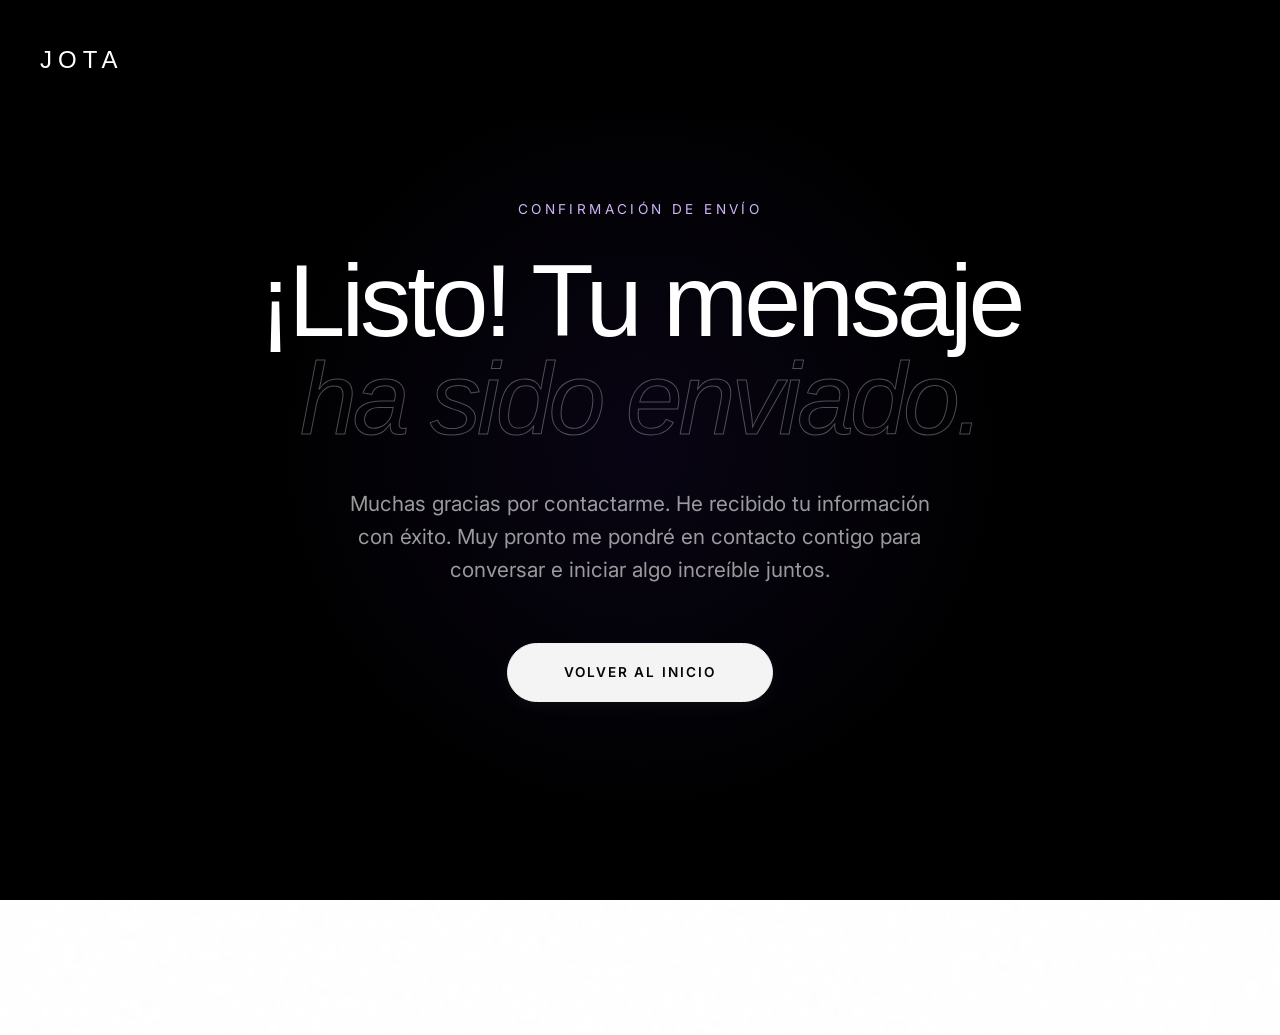
<file: gracias.html>
<!DOCTYPE html>
<html lang="es">

<head>
    <meta charset="UTF-8">
    <meta name="viewport" content="width=device-width, initial-scale=1.0">
    <title>¡Gracias! | JOTA Portfolio</title>
    <meta name="robots" content="noindex, follow">
    <meta name="description" content="Gracias por contactarme. He recibido tu mensaje con éxito.">

    <!-- Fonts -->
    <link rel="preconnect" href="https://fonts.googleapis.com">
    <link rel="preconnect" href="https://fonts.gstatic.com" crossorigin>
    <link href="https://fonts.googleapis.com/css2?family=Inter:wght@300;400;500;600&display=swap" rel="stylesheet">
    <link href="https://api.fontshare.com/v2/css?f[]=clash-display@400,500,600,700&display=swap" rel="stylesheet">

    <link rel="stylesheet" href="css/style.css?v=20260421-prod">
    
    <style>
        .thanks-hero {
            height: 100vh;
            display: flex;
            align-items: center;
            justify-content: center;
            text-align: center;
            padding: 0 1.5rem;
            position: relative;
            overflow: hidden;
            background: #000;
        }

        .thanks-content {
            max-width: 800px;
            z-index: 2;
        }

        .thanks-eyebrow {
            font-family: var(--font-primary);
            font-size: 0.85rem;
            letter-spacing: 0.25em;
            text-transform: uppercase;
            color: #ceb6f5;
            margin-bottom: 2rem;
            display: block;
            opacity: 0;
            animation: fadeInUp 0.8s forwards 0.2s;
        }

        .thanks-title {
            font-family: var(--font-heading);
            font-size: clamp(3.5rem, 8vw, 7rem);
            line-height: 0.95;
            letter-spacing: -0.04em;
            color: #fff;
            margin-bottom: 2.5rem;
            opacity: 0;
            animation: fadeInUp 0.8s forwards 0.4s;
        }

        .thanks-title span {
            display: block;
        }

        .thanks-title .accent {
            color: transparent;
            -webkit-text-stroke: 1px rgba(255,255,255,0.3);
            font-style: italic;
        }

        .thanks-desc {
            font-size: clamp(1.1rem, 2vw, 1.3rem);
            line-height: 1.6;
            color: rgba(255,255,255,0.6);
            max-width: 600px;
            margin: 0 auto 3.5rem;
            opacity: 0;
            animation: fadeInUp 0.8s forwards 0.6s;
        }

        .thanks-actions {
            opacity: 0;
            animation: fadeInUp 0.8s forwards 0.8s;
        }

        @keyframes fadeInUp {
            from {
                opacity: 0;
                transform: translateY(30px);
            }
            to {
                opacity: 1;
                transform: translateY(0);
            }
        }

        /* Ambient Drift for consistency */
        .ambient-glow {
            position: absolute;
            top: 50%;
            left: 50%;
            width: 60vw;
            height: 60vw;
            background: radial-gradient(circle, rgba(110, 58, 255, 0.08) 0%, transparent 70%);
            transform: translate(-50%, -50%);
            z-index: 1;
            pointer-events: none;
        }
    </style>
</head>

<body class="bg-black">
    <!-- Navigation (Simplified for focus) -->
    <nav class="navbar" style="background: transparent; border-bottom: none;">
        <div class="container nav-container">
            <a href="index.html" class="logo">JOTA</a>
        </div>
    </nav>

    <main>
        <section class="thanks-hero">
            <div class="ambient-glow"></div>
            
            <div class="thanks-content">
                <span class="thanks-eyebrow">Confirmación de envío</span>
                
                <h1 class="thanks-title">
                    <span>¡Listo! Tu mensaje</span>
                    <span class="accent">ha sido enviado.</span>
                </h1>
                
                <p class="thanks-desc">
                    Muchas gracias por contactarme. He recibido tu información con éxito. Muy pronto me pondré en contacto contigo para conversar e iniciar algo increíble juntos.
                </p>
                
                <div class="thanks-actions">
                    <a href="index.html" class="btn btn-primary" style="padding: 1.1rem 3.5rem;">Volver al Inicio</a>
                </div>
            </div>
        </section>
    </main>

    <!-- Simplified Footer -->
    <footer class="footer-premium" style="padding: 4rem 0 2rem; border-top: 1px solid rgba(255,255,255,0.05);">
        <div class="container" style="text-align: center;">
            <p style="color: rgba(255,255,255,0.4); font-size: 0.85rem;">&copy; 2026 JOTA. Diseño y comunicación visual.</p>
        </div>
    </footer>
</body>

</html>
</file>
<file: css/style.css>
/* ==========================================================================
   Base Styles & Variables
   ========================================================================== */

:root {
    /* Colors */
    --clr-bg: #050505;
    --clr-text: #f4f4f5;
    /* Soft gray for dark background typography */
    --clr-text-light: #A3A3A3;
    --clr-accent: #9b72cf;
    /* Elegant purple accent */
    --clr-accent-hover: #7d4bbc;
    --clr-border: #222226;

    /* Typography */
    --font-heading: 'Clash Display', sans-serif;
    --font-primary: 'Inter', sans-serif;

    /* Spacing & Layout */
    --space-sm: 1.5rem;   /* ~24px — element gaps, small padding */
    --space-md: 3rem;     /* ~48px — section-internal spacing */
    --space-lg: 5rem;     /* ~80px — section padding */
    --space-xl: 7rem;     /* ~112px — large section padding */
    --space-xxl: 10rem;   /* ~160px — max section spacing */

    --container-max-width: 1720px;
    /* Wider footprint for large screens */
    --grid-gap: 2rem;

    /* Animation & Transitions (Slower, editorial curves) */
    --transition-fast: 0.3s ease;
    --transition-normal: 0.6s cubic-bezier(0.16, 1, 0.3, 1);
    --transition-slow: 1.2s cubic-bezier(0.16, 1, 0.3, 1);
}

/* Reset & Normalization */
*,
*::before,
*::after {
    box-sizing: border-box;
    margin: 0;
    padding: 0;
}

html {
    scroll-behavior: smooth;
    scroll-behavior: auto;
    /* Handled by JS now to avoid conflicts */
    font-size: 16px;
    font-family: var(--font-primary);
    -webkit-font-smoothing: antialiased;
    -moz-osx-font-smoothing: grayscale;
    -webkit-text-size-adjust: 100%;
    text-size-adjust: 100%;
    overflow-x: hidden;
    width: 100%;
}

/* ===== GLOBAL BACKGROUND IMPROVEMENT ===== */
body {
    background: #050505;
    position: relative;
    overflow-x: hidden;
}

/* capa base con variación */
body::before {
    display: none;
    /* Removed massive global blob gradients to restore a calm, dark base */
}

/* textura muy sutil (opcional pero PRO) */
body::after {
    content: "";
    position: fixed;
    inset: 0;
    background: url("https://grainy-gradients.vercel.app/noise.svg");
    opacity: 0.03;
    z-index: -1;
    pointer-events: none;
}

body {
    background-color: var(--clr-bg);
    color: var(--clr-text);
    line-height: 1.65;
    overflow-x: hidden;
    width: 100%;
}

/* Lenis Smooth Scroll Base Styles */
html.lenis,
html.lenis body {
    height: auto;
}

.lenis.lenis-smooth {
    scroll-behavior: auto !important;
}

.lenis.lenis-smooth [data-lenis-prevent] {
    overscroll-behavior: contain;
}

.lenis.lenis-stopped {
    overflow: hidden;
}

.lenis.lenis-smooth iframe {
    pointer-events: none;
}

h1,
h2,
h3,
h4,
h5,
h6 {
    font-family: var(--font-heading);
    font-weight: 500;
    line-height: 1.05;
    margin-bottom: 1.25rem;
    letter-spacing: -0.05em;
}

p {
    margin-bottom: 1rem;
}

a {
    color: inherit;
    text-decoration: none;
    transition: var(--transition-fast);
}

ul,
ol {
    list-style: none;
}

img {
    max-width: 100%;
    height: auto;
    display: block;
}

/* ==========================================================================
   Base Layout
   ========================================================================== */

.container {
    width: min(100% - 40px, 1200px);
    margin-inline: auto;
    padding: 0;
}

.section {
    padding: clamp(4rem, 7vw, 7rem) 0;
}

.section-header {
    margin-bottom: clamp(2rem, 3.5vw, 3.5rem);
    padding-bottom: 1.5rem;
    border-bottom: 1px solid rgba(255, 255, 255, 0.08);
}

.section-title {
    font-family: var(--font-heading);
    font-size: clamp(2.5rem, 10vw, 7.5rem);
    /* Scaled lower bounds down for mobile */
    text-transform: uppercase;
    font-weight: 600;
    letter-spacing: -0.04em;
    position: relative;
    display: inline-block;
    line-height: 0.95;
}

.section-title::after {
    display: none;
}

.section-desc {
    font-size: clamp(1.125rem, 1.5vw, 1.5rem);
    color: var(--clr-text-light);
    max-width: 600px;
    margin-top: var(--space-md);
}

/* ==========================================================================
   Editorial Work Title Treatment — Typographic Contrast
   ========================================================================== */

.work-title-editorial {
    display: flex;
    flex-direction: column;
    gap: 0;
    line-height: 1;
}

/* Shared line base */
.work-title-line {
    display: block;
    text-transform: uppercase;
    letter-spacing: -0.04em;
    font-size: clamp(3rem, 8vw, 7rem);
}

/* First line: label-weight sans — TRABAJOS / SELECTED */
.work-title-accent {
    font-family: var(--font-primary);
    font-weight: 500;
    color: var(--clr-accent);
    text-transform: uppercase;
    font-size: clamp(0.75rem, 1.2vw, 1rem);
    /* Refined label */
    letter-spacing: 0.15em;
    /* Wide tracking = editorial label feel */
    line-height: 1;
    margin-bottom: 0.75rem;
}

/* Second line: heavy display — SELECCIONADOS */
.work-title-bold {
    font-family: var(--font-heading);
    font-weight: 600;
    color: var(--clr-text);
    line-height: 0.9;
    letter-spacing: -0.03em;
    font-size: clamp(2.5rem, 8vw, 7rem);
    margin: 0;
}

/* Tighter spacing for the work section header specifically */
.work-section-header {
    margin-bottom: clamp(2rem, 3vw, 3rem);
    border-bottom: none;
    padding-bottom: 1rem;
}

/* Buttons */
.btn {
    display: inline-flex;
    align-items: center;
    justify-content: center;
    padding: 1.1rem 2.6rem 1.1rem 2.9rem; /* Optical centering for letter-spacing offset */
    font-size: 0.85rem;
    font-weight: 600;
    text-transform: uppercase;
    letter-spacing: 0.15em;
    border-radius: 100px;
    cursor: pointer;
    transition: all 0.5s cubic-bezier(0.16, 1, 0.3, 1);
    position: relative;
    overflow: hidden;
    gap: 0.8rem;
}

.btn-primary {
    background-color: var(--clr-text);
    color: var(--clr-bg);
    border: 1px solid var(--clr-text);
    box-shadow: 0 4px 15px rgba(255, 255, 255, 0.05);
}

.btn-primary:hover {
    background-color: transparent;
    color: var(--clr-text);
    transform: translateY(-1px);
    box-shadow: 0 6px 20px rgba(255, 255, 255, 0.08);
}

/* Base outline button */
.btn-outline {
    background-color: transparent;
    color: var(--clr-text);
    border: 1px solid rgba(255, 255, 255, 0.2);
}

.btn-outline:hover {
    background-color: var(--clr-text);
    color: var(--clr-bg);
}

/* Hero specific outline button (dark bg contexts) */
.hero-cta .btn-outline {
    color: #fff;
    border-color: rgba(255, 255, 255, 0.3);
}

.hero-cta .btn-outline:hover {
    background-color: #fff;
    color: #07030a;
    border-color: #fff;
    transform: translateY(-2px);
}

.hero-cta {
    display: flex;
    gap: 1rem;
    flex-wrap: wrap;
}

.bg-black {
    background-color: transparent;
    /* Handled by ambient IDs now */
    color: var(--clr-text);
}

.bg-black .section-title,
.bg-black .service-title {
    color: #ffffff;
    /* Fix: Restore contrast completely */
}

/* ==========================================================================
   Navigation
   ========================================================================== */

.navbar {
    position: fixed;
    top: 0;
    left: 0;
    width: 100%;
    padding: 2.5rem 0;
    z-index: 100;
    transition: all 0.5s cubic-bezier(0.16, 1, 0.3, 1);
    background-color: rgba(7, 7, 9, 0.85);
    backdrop-filter: blur(15px);
    -webkit-backdrop-filter: blur(15px);
    border-bottom: 1px solid rgba(255, 255, 255, 0.05);
}

.navbar.scrolled {
    padding: 1.2rem 0;
    box-shadow: 0 4px 30px rgba(0, 0, 0, 0.05);
}

.nav-container {
    display: flex;
    justify-content: space-between;
    align-items: center;
}

.logo {
    font-family: var(--font-heading);
    font-size: clamp(1.2rem, 3vw, 1.5rem);
    font-weight: 500;
    letter-spacing: 0.25em;
    text-transform: uppercase;
    z-index: 101;
    color: #ffffff;
    transition: opacity 0.3s ease;
}

.logo:hover {
    opacity: 0.7;
}

.nav-links {
    display: flex;
    align-items: center;
    gap: clamp(2rem, 3.5vw, 4rem);
}

.nav-link {
    font-size: 0.8rem;
    font-weight: 600;
    text-transform: uppercase;
    letter-spacing: 0.15em;
    position: relative;
}

.nav-link::before {
    content: '';
    position: absolute;
    bottom: -4px;
    left: 0;
    width: 0;
    height: 2px;
    background-color: var(--clr-accent);
    transition: var(--transition-normal);
}

.nav-link:hover::before,
.nav-link.active::before {
    width: 100%;
}

.btn-contact {
    border: 1px solid rgba(255, 255, 255, 0.2);
    padding: 0.65rem 1.8rem;
    border-radius: 100px;
    transition: all 0.4s cubic-bezier(0.16, 1, 0.3, 1);
}

.btn-contact::before {
    display: none;
}

.btn-contact:hover {
    background-color: var(--clr-text);
    color: var(--clr-bg);
    transform: translateY(-2px);
    box-shadow: 0 6px 20px rgba(255, 255, 255, 0.05);
}

.menu-toggle {
    display: none;
    flex-direction: column;
    justify-content: center;
    gap: 5px;
    width: 30px;
    height: 30px;
    cursor: pointer;
    z-index: 101;
}

.menu-toggle .bar {
    width: 100%;
    height: 2px;
    background-color: var(--clr-text);
    transition: var(--transition-fast);
}

/* Language Toggle */
.lang-toggle-wrapper {
    display: flex;
    align-items: center;
    gap: 0.4rem;
    font-size: 0.75rem;
    font-weight: 600;
    color: rgba(255, 255, 255, 0.4);
}

.lang-btn {
    background: none;
    border: none;
    color: inherit;
    cursor: pointer;
    text-transform: uppercase;
    transition: color 0.3s ease;
    padding: 0;
    font-family: inherit;
    font-size: inherit;
    font-weight: inherit;
}

.lang-btn:hover,
.lang-btn.active {
    color: var(--clr-text);
}


.lang-sep {
    color: var(--clr-border);
}

/* ==========================================================================
   Hero Section — Editorial
   ========================================================================== */

.hero {
    min-height: 100svh;
    display: flex;
    flex-direction: column;
    justify-content: center;
    padding-top: clamp(100px, 12vw, 140px);
    padding-bottom: clamp(60px, 8vw, 90px);
    position: relative;
    overflow: hidden;
    background-color: #050505;
    color: #ffffff;
}

/* Video Background */
.hero-video-bg {
    position: absolute;
    inset: 0;
    z-index: 0;
    overflow: hidden;
    pointer-events: none;
}

.hero-video-bg video {
    width: 100%;
    height: 100%;
    object-fit: cover;
    display: block;
    opacity: 0;
    transition: opacity 1.2s ease;
}

.hero-video-bg video.loaded {
    opacity: 0.45;
}

/* Photographic Background Overlay */
/* Premium Ambient Light Drift */
.hero-ambient-drift {
    position: absolute;
    inset: -20%;
    z-index: 1;
    pointer-events: none;
    /* Soft, elegant cinematic breathing light */
    background: radial-gradient(circle at 40% 30%, rgba(75, 40, 130, 0.12) 0%, transparent 55%),
                radial-gradient(circle at 70% 60%, rgba(55, 25, 100, 0.08) 0%, transparent 65%),
                radial-gradient(circle at 30% 80%, rgba(95, 55, 150, 0.06) 0%, transparent 50%);
    opacity: 0.85;
    animation: cinematicBreath 18s cubic-bezier(0.4, 0, 0.6, 1) infinite alternate;
}

@keyframes cinematicBreath {
    0% { transform: scale(1) translate(0, 0); opacity: 0.7; }
    50% { transform: scale(1.05) translate(2%, 1%); opacity: 1; }
    100% { transform: scale(1.02) translate(-1%, -2%); opacity: 0.7; }
}

/* Film Readability setup overlays below */
.hero-overlay {
    position: absolute;
    inset: 0;
    z-index: 2;
    pointer-events: none;
    background:
        radial-gradient(ellipse 70% 80% at 50% 50%,
            transparent 20%,
            rgba(5, 5, 5, 0.75) 80%,
            #050505 100%),
        linear-gradient(to bottom,
            rgba(5, 5, 5, 0.6) 0%,
            transparent 30%,
            transparent 80%,
            rgba(5, 5, 5, 0.9) 100%);
}

/* Film grain — ultra-light premium texture */
.hero-grain {
    position: absolute;
    inset: 0;
    z-index: 6;
    pointer-events: none;
    background-image: url("data:image/svg+xml,%3Csvg viewBox='0 0 512 512' xmlns='http://www.w3.org/2000/svg'%3E%3Cfilter id='g'%3E%3CfeTurbulence type='fractalNoise' baseFrequency='0.75' numOctaves='3' stitchTiles='stitch'/%3E%3CfeColorMatrix type='saturate' values='0'/%3E%3C/filter%3E%3Crect width='100%25' height='100%25' filter='url(%23g)'/%3E%3C/svg%3E");
    opacity: 0.04;
    mix-blend-mode: soft-light;
    background-size: 256px 256px;
}

.hero-container {
    width: min(100% - 56px, 1280px);
    margin-inline: auto;
    position: relative;
    z-index: 10;
    height: 100%;
}

/* ==========================================================================
   HERO SYSTEM ISOLATION
   - .hero-desktop-only (Visible > 768px)
   - .hero-mobile-only  (Visible <= 768px)
   ========================================================================== */

/* 1. ABSOLUTE SYSTEM TOGGLE */
.hero-desktop-only {
    display: grid !important;
}

.hero-mobile-only {
    display: none !important;
}

/* 2. DESKTOP HERO SYSTEM (Strong Editorial Composition) */
.hero-desktop-only {
    grid-template-columns: 1fr 1.2fr 1fr;
    grid-template-rows: auto auto 1fr;
    gap: clamp(2rem, 4vw, 5rem);
    align-items: center;
    position: relative;
    z-index: 2;
    width: 100%;
    max-width: 1440px;
    margin: 0 auto;
    padding: clamp(4rem, 10vh, 10rem) clamp(1.5rem, 5vw, 3rem);
    min-height: 85vh;
}

/* Desktop Column 1: Left Editorial */
.hero-desktop-only .hero-col-left {
    grid-column: 1;
    grid-row: 1 / span 3;
    display: flex;
    flex-direction: column;
    justify-content: center;
    align-items: flex-start;
}

.hero-desktop-only .hero-role-label {
    font-family: var(--font-primary);
    font-size: 0.8rem; /* Slightly smaller for single-line fit */
    letter-spacing: 0.22em;
    margin-bottom: 2rem;
    color: #ceb6f5;
    text-transform: uppercase;
    font-weight: 500;
    white-space: nowrap; /* Force single line */
}

.hero-desktop-only .hero-title-editorial {
    font-family: var(--font-heading);
    font-size: clamp(3.5rem, 5.5vw, 6.5rem) !important;
    line-height: 0.88 !important;
    letter-spacing: -0.05em !important;
    margin-bottom: 2.5rem;
    color: #ffffff;
    display: flex;
    flex-direction: column;
}

.hero-desktop-only .hero-title-editorial .line-1,
.hero-desktop-only .hero-title-editorial .line-2 {
    display: block;
}

.hero-desktop-only .hero-title-editorial .line-3 {
    display: block;
    font-size: clamp(3rem, 4.8vw, 5.8rem) !important;
    margin-top: 0.05em; /* Lowered slightly as requested */
}

.hero-desktop-only .hero-accent {
    background: linear-gradient(135deg, #a855f7 0%, #7e22ce 100%);
    -webkit-background-clip: text;
    -webkit-text-fill-color: transparent;
    background-clip: text;
    color: transparent;
    font-style: italic;
}

/* Desktop Button Shape: Elongated Pill (Premium) */
.hero-desktop-only .hero-integrated-cta {
    display: flex;
    gap: 1.2rem;
}

.hero-desktop-only .btn {
    border-radius: 50px !important;
    padding: 0.85rem 2.4rem !important; /* Less bulky */
    font-size: 0.75rem;
    letter-spacing: 0.05em;
    font-weight: 500;
}

.hero-desktop-only .btn-primary {
    background: linear-gradient(135deg, #a565b4 0%, #6e3aff 100%);
    border: none;
    color: #ffffff !important;
    box-shadow: 0 4px 25px rgba(110, 58, 255, 0.3);
}

/* Desktop Column 2: Center Anchor (Phone) */
.hero-desktop-only .hero-col-center {
    grid-column: 2;
    grid-row: 1 / span 3;
    display: flex;
    justify-content: center;
    position: relative;
    z-index: 5;
}

.hero-desktop-only .hero-phone-mockup {
    width: 100%;
    max-width: 600px;
    display: flex !important;
    justify-content: center;
    position: relative;
    transform: translateY(-2vh);
    visibility: visible !important;
    opacity: 1 !important;
    animation: premiumPhoneFloat 11s cubic-bezier(0.4, 0, 0.6, 1) infinite alternate;
}

.hero-desktop-only .hero-phone {
    width: 100%;
    height: auto;
    object-fit: contain;
    transform: scale(1.18); /* Restored editorial weight */
    filter: drop-shadow(0 40px 80px rgba(0,0,0,0.6));
    will-change: transform;
}

.hero-desktop-only .hero-phone-glow {
    position: absolute;
    top: 50%;
    left: 50%;
    transform: translate(-50%, -50%);
    width: 140%;
    height: 140%;
    background: radial-gradient(circle, rgba(168, 85, 247, 0.18) 0%, transparent 70%);
    z-index: -1;
    filter: blur(50px);
}

/* Desktop Column 3: Right Editorial (Info) */
.hero-desktop-only .hero-col-right {
    grid-column: 3;
    grid-row: 1 / span 3;
    display: flex;
    flex-direction: column;
    justify-content: center;
    align-items: flex-start;
}

.hero-desktop-only .hero-capsule-row {
    display: flex;
    flex-direction: column;
    gap: 0.85rem;
    margin-bottom: 1.5rem; /* Closer to paragraph */
}

.hero-desktop-only .hero-capsule {
    border: 1px solid rgba(162, 75, 250, 0.4);
    background: rgba(162, 75, 250, 0.08);
    border-radius: 50px;
    padding: 0.5rem 1.4rem;
    font-size: 0.65rem;
    color: #fff;
    text-transform: uppercase;
    letter-spacing: 0.2em;
    backdrop-filter: blur(10px);
    transition: all 0.4s ease;
}

.hero-desktop-only .hero-capsule:hover {
    background: rgba(162, 75, 250, 0.8);
    transform: translateY(-2px);
    box-shadow: 0 5px 15px rgba(162, 75, 250, 0.3);
}

.hero-desktop-only .hero-role-desc {
    font-size: 0.95rem;
    line-height: 1.65;
    color: rgba(255, 255, 255, 0.7);
    max-width: 280px;
    margin-top: 0; /* Removed excessive vertical gap */
}

/* 3. MOBILE HERO SYSTEM (Approved compact version) */
@media (max-width: 768px) {
    .hero-desktop-only {
        display: none !important;
    }

    .hero-mobile-only {
        display: flex !important;
        flex-direction: column !important;
        align-items: center !important;
        text-align: center !important;
        padding: 1rem 0 1.5rem !important; /* Stripped horizontal padding to fix drift */
        margin: 0 auto !important; /* Force structural center */
        width: 100% !important;
        max-width: 100vw !important;
        box-sizing: border-box !important;
        flex-grow: 1;
        justify-content: center;
    }

    /* REDUCE HERO → PORTFOLIO GAP */
    .hero {
        padding-bottom: 40px !important;
    }

    .portfolio-section,
    #portfolio,
    #work {
        margin-top: 0 !important;
    }

    /* Mobile Eyebrow */
    .hero-mobile-only .hero-role-label {
        width: 100% !important;
        max-width: none !important;
        margin: 0 auto clamp(0.4rem, 2vw, 0.6rem) !important;
        text-align: center !important;
        font-size: clamp(0.62rem, 2.5vw, 0.72rem) !important;
        letter-spacing: 0.15em !important;
        line-height: 1.2 !important;
        color: rgba(255, 255, 255, 0.5) !important; /* Increased from 0.4 for slightly crisper read */
        text-transform: uppercase;
        font-weight: 500;
        white-space: nowrap !important;
    }

    /* Mobile H1 (FORCED 2 LINES) */
    .hero-mobile-only .hero-title-mobile-only {
        font-family: var(--font-heading), -apple-system, BlinkMacSystemFont, sans-serif !important;
        font-weight: 500 !important;
        -webkit-text-size-adjust: 100% !important;
        text-size-adjust: 100% !important;
        width: 100% !important;
        max-width: 90vw !important; /* Strict structural center boundary */
        margin: 0 auto clamp(0.2rem, 1.5vw, 0.5rem) !important; /* Extremely tight rhythm linking to artwork */
        text-align: center !important;
        font-size: clamp(30px, 8vw, 40px) !important; /* Refined editorial scale without bloat */
        line-height: 1.05 !important; /* More breathing room */
        letter-spacing: -0.02em !important; /* Less aggressive tracking */
        color: #ffffff;
    }

    .hero-mobile-only .hero-title-mobile-only .hero-line {
        display: block !important;
        width: 100% !important;
        white-space: nowrap !important;
    }

    .hero-mobile-only .hero-title-mobile-only .hero-line-1,
    .hero-mobile-only .hero-title-mobile-only .hero-line-2 {
        text-align: center !important;
    }

    .hero-mobile-only .hero-title-mobile-only .highlight {
        color: #A855F7 !important;
    }

    /* Stable centered mockup wrapper */
    .hero-mobile-only .hero-phone-mockup {
        width: 100% !important; /* Relative to hero container */
        display: flex !important;
        justify-content: center !important;
        align-items: center !important;
        margin: 0 auto clamp(0.5rem, 2vw, 1rem) !important; /* Tighter flow into paragraph to maintain cohesion */
        position: relative !important;
        left: auto !important;
        visibility: visible !important;
        opacity: 1 !important;
        transform: translateY(0) !important; /* Reverting previous hack to pure structural baseline */
    }

    /* Ambient soft premium glow bounding the artwork */
    .hero-mobile-only .hero-phone-glow {
        position: absolute !important;
        top: 50% !important;
        left: 50% !important;
        transform: translate(-50%, -50%) !important;
        width: 135% !important; /* Container-relative sizing */
        padding-bottom: 135% !important; /* Maintains perfect circle via aspect ratio hack */
        height: 0 !important;
        background: radial-gradient(ellipse at center, rgba(168, 85, 247, 0.22) 0%, rgba(110, 58, 255, 0.08) 45%, transparent 75%) !important;
        border-radius: 50% !important;
        z-index: -1 !important;
        filter: blur(50px);
    }

    /* Mobile subtle floating artwork */
    @keyframes mobilePremiumFloat {
        0% { transform: translateY(0); }
        100% { transform: translateY(-7px); }
    }

    .hero-mobile-only .hero-phone-img {
        width: 120% !important; /* Strong, dominant scale relative to safe container */
        max-width: 480px !important; /* Upper cap to prevent tablet explosion */
        height: auto !important;
        display: block !important;
        margin: 0 !important;
        filter: drop-shadow(0 20px 40px rgba(0,0,0,0.6)) !important;
        /* Replaced transform: none with animation for subtle breathing */
        animation: mobilePremiumFloat 8s cubic-bezier(0.4, 0, 0.6, 1) infinite alternate !important;
    }

    /* Mobile Paragraph */
    .hero-mobile-only .hero-role-desc-mobile {
        display: block !important;
        font-size: clamp(0.85rem, 3.8vw, 0.95rem) !important;
        line-height: 1.5 !important;
        width: 100% !important;
        max-width: clamp(280px, 88vw, 420px) !important;
        margin: 0 auto clamp(1rem, 4vw, 1.6rem) !important; /* Tighter relationship to CTAs */
        color: rgba(255, 255, 255, 0.65) !important; /* Slightly more legible */
        text-align: center !important;
    }

    /* Mobile Buttons */
    .hero-mobile-only .hero-integrated-cta {
        display: flex !important;
        flex-direction: row !important;
        gap: clamp(0.6rem, 2.5vw, 1rem) !important; /* Slightly tighter gap for cohesive feel */
        width: 100% !important;
        max-width: none !important;
        justify-content: center !important;
    }

    .hero-mobile-only .btn {
        flex: 0 0 auto !important;
        padding: clamp(0.55rem, 2.2vw, 0.75rem) clamp(1.3rem, 4vw, 1.8rem) !important; /* Reduced mass / lighter footprint */
        font-size: clamp(0.65rem, 2.2vw, 0.72rem) !important; /* Scaled down slightly to respect artwork hierarchy */
        border-radius: 50px !important;
        white-space: nowrap !important;
        letter-spacing: 0.05em !important;
        font-weight: 500 !important;
    }

    .hero-mobile-only .btn-primary {
        background: linear-gradient(135deg, #A855F7 0%, #6e3aff 100%) !important;
        border: none !important;
        color: #fff !important;
        box-shadow: 0 4px 20px rgba(110, 58, 255, 0.25) !important;
    }
}

@media (prefers-reduced-motion: reduce) {
    .hero-phone-mockup, .hero-ambient-drift, .hero-phone-glow, .hero-mobile-only .hero-phone-img, .hero-phone-img {
        animation: none !important;
    }
}

@keyframes floatCharacter {
    0% {
        transform: translateY(0) scale(1);
    }

    100% {
        transform: translateY(-5px) scale(1.008);
    }
}

/* --- Scroll Indicator --- */
.hero-scroll-indicator {
    position: absolute;
    bottom: 100px;
    /* Above the service strip */
    left: 50%;
    transform: translateX(-50%);
    display: flex;
    flex-direction: column;
    align-items: center;
    gap: 0.5rem;
    z-index: 15;
}

/* --- EDITORIAL ART DIRECTION ACCENTS --- */
.hero-accent-arrow {
    position: absolute;
    width: 90px;
    height: auto;
    right: -110px;
    /* Positions it pointing from the buttons towards the phone */
    top: 50%;
    transform: translateY(-50%);
    opacity: 0.7;
    pointer-events: none;
    /* Gentle horizontal floating to make the atmosphere slightly alive */
    animation: driftArrow 4s ease-in-out infinite alternate;
}

@keyframes driftArrow {
    0% {
        transform: translateY(-50%) translateX(0);
    }

    100% {
        transform: translateY(-50%) translateX(6px);
    }
}

.scroll-line {
    width: 1px;
    height: 40px;
    background: rgba(255, 255, 255, 0.3);
    position: relative;
    overflow: hidden;
}

.scroll-line::after {
    content: '';
    position: absolute;
    top: 0;
    left: 0;
    width: 100%;
    height: 100%;
    background: linear-gradient(to bottom, transparent, rgba(201, 140, 255, 0.8), transparent);
    animation: scrollCinematicFade 3s ease-in-out infinite;
}

@keyframes scrollCinematicFade {
    0% {
        transform: translateY(-100%);
        opacity: 0;
    }

    50% {
        opacity: 1;
    }

    100% {
        transform: translateY(100%);
        opacity: 0;
    }
}

.scroll-text {
    font-family: var(--font-primary);
    font-size: 0.6rem;
    text-transform: uppercase;
    letter-spacing: 0.25em;
    color: rgba(255, 255, 255, 0.35);
}

/* Sequential Hero Animation */
.hero-anim {
    opacity: 0;
    transform: translateY(40px);
    animation: heroReveal 0.9s cubic-bezier(0.16, 1, 0.3, 1) forwards;
    animation-delay: var(--delay, 0s);
}

@keyframes heroReveal {
    to {
        opacity: 1;
        transform: translateY(0);
    }
}

/* Hero Bottom Service Strip */
.hero-service-strip {
    position: absolute;
    bottom: 0;
    left: 0;
    width: 100%;
    background-color: rgba(5, 5, 5, 0.4);
    backdrop-filter: blur(10px);
    -webkit-backdrop-filter: blur(10px);
    border-top: 1px solid rgba(255, 255, 255, 0.05);
    padding: 1.5rem 0;
    z-index: 10;
}

.strip-container {
    max-width: 1200px;
    margin: 0 auto;
    padding-left: clamp(1.5rem, 5vw, 5rem);
    padding-right: clamp(1.5rem, 5vw, 5rem);
    display: flex;
    justify-content: space-between;
    align-items: center;
}

.strip-item {
    font-size: 0.75rem;
    text-transform: uppercase;
    letter-spacing: 0.15em;
    color: rgba(255, 255, 255, 0.6);
    font-weight: 500;
}

.strip-separator {
    width: 4px;
    height: 4px;
    background-color: var(--clr-accent);
    border-radius: 50%;
    opacity: 0.5;
}

@media (max-width: 768px) {
    .strip-container {
        padding-left: 2rem;
        padding-right: 2rem;
        flex-wrap: wrap;
        justify-content: center;
        gap: 1.5rem;
    }

    .strip-separator {
        display: none;
        /* Hide dots on mobile when wrapped */
    }

    /* Mobile performance optimizations — simplified static ambient glow */
    .fx-blob {
        animation: none;
        filter: blur(100px);
        /* Slightly more visible since un-animated */
        opacity: 0.5;
        /* Reduce even further for clean mobile experience */
    }
}

/* ==========================================================================
   Portfolio — Premium Horizontal Carousel
   ========================================================================== */

.work.section {
    background-color: var(--clr-bg);
    color: #fff;
    padding-bottom: clamp(5rem, 8vw, 8rem);
    overflow: hidden;
    /* Essential to allow full-width track bleed without layout breaking */
}

.work.section .section-header {
    margin-bottom: clamp(2rem, 3vw, 3rem);
}

.work.section .work-title-bold {
    background: linear-gradient(90deg, #c5a3ff, #aa77ff);
    -webkit-background-clip: text;
    -webkit-text-fill-color: transparent;
    background-clip: text;
}

/* ---- Carousel Wrapper ---- */
.portfolio-carousel {
    width: 100%;
    position: relative;
    padding: 1rem 0 3rem;
}

/* Gradient edge fade — subtle */
.portfolio-carousel {
    -webkit-mask-image: linear-gradient(to right, rgba(0,0,0,0.15), black 2%, black 98%, rgba(0,0,0,0.15));
    mask-image: linear-gradient(to right, rgba(0,0,0,0.15), black 2%, black 98%, rgba(0,0,0,0.15));
}

.portfolio-track {
    display: flex;
    gap: clamp(1rem, 2vw, 1.5rem);
    padding: 0 clamp(1.5rem, 4vw, 4vw);
    width: 100%;
    overflow-x: auto;
    scroll-snap-type: x proximity;
    /* soft snap — doesn't fight drag */
    scrollbar-width: none;
    -webkit-overflow-scrolling: touch;
    cursor: grab;
}

.portfolio-track.is-dragging {
    cursor: grabbing;
    scroll-snap-type: none;
    /* disable snapping during drag for fluidity */
}

.portfolio-track::-webkit-scrollbar {
    display: none;
}

/* ---- Circular Carousel Item Lockup ---- */
.portfolio-panel {
    flex: 0 0 auto;
    /* 4 full + ~25% of 5th peek on wide desktop */
    width: clamp(200px, 19vw, 280px);
    display: flex;
    flex-direction: column;
    gap: 1rem;
    text-decoration: none;
    color: inherit;
    scroll-snap-align: start;
    user-select: none;
    transition: transform 0.4s cubic-bezier(0.16, 1, 0.3, 1);
}

/* ---- 4:5 Art Direction Cover ---- */
.panel-image {
    width: 100%;
    aspect-ratio: 4 / 5;
    border-radius: 20px;
    overflow: hidden;
    background-color: #111;
    position: relative;
    /* Soft ambient glow to elevate it off the background */
    box-shadow: 0 20px 40px rgba(0, 0, 0, 0.5), 0 0 60px rgba(130, 80, 240, 0.05);
    transform: translateZ(0);
    /* Force HW accel */
    transition: box-shadow 0.6s ease;
}

.panel-image img {
    width: 100%;
    height: 100%;
    object-fit: cover;
    filter: brightness(0.9);
    transition: transform 0.8s cubic-bezier(0.16, 1, 0.3, 1), filter 0.6s ease;
    will-change: transform;
}

/* ---- Clean Typography Underneath ---- */
.panel-meta {
    display: flex;
    flex-direction: column;
    gap: 0.75rem;
    padding-left: 0.5rem;
}

.panel-badge {
    font-family: var(--font-primary);
    font-size: 0.65rem;
    text-transform: uppercase;
    letter-spacing: 0.2em;
    color: var(--clr-accent);
    font-weight: 500;
}

.panel-title {
    font-family: var(--font-heading);
    font-size: clamp(1.5rem, 2.2vw, 2.5rem);
    line-height: 1.1;
    letter-spacing: -0.02em;
    font-weight: 400;
    color: #ffffff;
    margin: 0;
    transition: color 0.4s ease;
}

/* ---- Premium Hover Logic ---- */
@media (hover: hover) and (pointer: fine) {

    /* Whole card lifts slightly on hover */
    .portfolio-panel:hover {
        transform: translateY(-4px);
    }

    .portfolio-panel:hover .panel-image {
        box-shadow: 0 20px 50px rgba(0, 0, 0, 0.4), 0 0 60px rgba(150, 90, 255, 0.08);
    }

    .portfolio-panel:hover .panel-image img {
        transform: scale(1.03);
        filter: brightness(1.05);
    }

    .portfolio-panel:hover .panel-title {
        color: #e4d3f5;
    }

    /* Ambient spotlighting logic */
    .portfolio-track:has(.portfolio-panel:hover) .portfolio-panel:not(:hover) {
        opacity: 0.35;
        transform: scale(0.985);
        transition: opacity 0.5s cubic-bezier(0.16, 1, 0.3, 1),
            transform 0.5s cubic-bezier(0.16, 1, 0.3, 1);
    }
}

/* ---- Portfolio panel reveal initial state ---- */
.portfolio-panel {
    opacity: 0;
    transform: translateY(20px);
    transition: opacity 0.6s cubic-bezier(0.16, 1, 0.3, 1),
        transform 0.6s cubic-bezier(0.16, 1, 0.3, 1);
}

.portfolio-panel.is-visible {
    opacity: 1;
    transform: translateY(0);
}

/* Stagger via nth-child delay */
.portfolio-panel:nth-child(1) {
    transition-delay: 0ms;
}

.portfolio-panel:nth-child(2) {
    transition-delay: 80ms;
}

.portfolio-panel:nth-child(3) {
    transition-delay: 160ms;
}

.portfolio-panel:nth-child(4) {
    transition-delay: 240ms;
}

.portfolio-panel:nth-child(5) {
    transition-delay: 320ms;
}

/* ---- Minimal Carousel Navigation Arrows ---- */
.carousel-arrow {
    display: none;
    /* Hidden on touch devices by default */
    position: absolute;
    top: 40%;
    /* Vertically centred over the image area */
    transform: translateY(-50%);
    z-index: 20;
    background: rgba(10, 8, 16, 0.75);
    border: 1px solid rgba(255, 255, 255, 0.1);
    color: rgba(255, 255, 255, 0.8);
    width: 44px;
    height: 44px;
    border-radius: 50%;
    cursor: pointer;
    display: flex;
    align-items: center;
    justify-content: center;
    transition: background 0.3s ease, border-color 0.3s ease, color 0.3s ease, opacity 0.3s ease;
    backdrop-filter: blur(8px);
    -webkit-backdrop-filter: blur(8px);
    opacity: 0;
    pointer-events: none;
}

.portfolio-carousel:hover .carousel-arrow {
    opacity: 1;
    pointer-events: auto;
}

.carousel-arrow:hover {
    background: rgba(168, 108, 255, 0.15);
    border-color: rgba(168, 108, 255, 0.4);
    color: #fff;
}

.carousel-arrow--prev {
    left: 8px;
}

.carousel-arrow--next {
    right: 8px;
}

@media (hover: hover) and (pointer: fine) {
    .carousel-arrow {
        display: flex;
        /* Only show on pointer devices */
    }
}

/* ---- Mobile Portfolio Carousel Refinement ---- */
@media (max-width: 768px) {
    .work.section {
        overflow: visible; /* Prevent any parent clipping */
    }

    .portfolio-carousel {
        -webkit-mask-image: none;
        mask-image: none;
        overflow: visible;
        padding-right: 0;
    }

    .portfolio-track {
        display: flex;
        flex-direction: row;
        flex-wrap: nowrap;
        gap: 12px;
        padding-left: 16px;
        padding-right: 0;
        overflow-x: auto;
        -webkit-overflow-scrolling: touch;
        scroll-snap-type: x mandatory;
        scrollbar-width: none;
    }

    .portfolio-track::-webkit-scrollbar {
        display: none;
    }

    .portfolio-panel,
    .portfolio-panel.is-visible,
    .portfolio-panel:not(.is-visible) {
        flex: 0 0 calc(100% - 104px);
        width: auto;
        min-width: 0;
        scroll-snap-align: start;
        opacity: 1 !important;
        transform: none !important;
        transition: none !important;
    }
}

/* ==========================================================================
   Services Section — Premium Editorial
   ========================================================================== */

/* Targeted override — services section only */
/* Caps bottom padding to prevent excessive black gap before next section */
.services.section {
    padding-bottom: clamp(2.5rem, 4vw, 4rem);
    /* ~40–64px — tight editorial gap */
}

.services-list {
    display: flex;
    flex-direction: column;
    border-top: 1px solid rgba(255, 255, 255, 0.07);
}

/* ---- Service Item Base (Mobile First) ---- */
.service-item {
    padding: clamp(1.25rem, 4vw, 2rem) 0;
    border-bottom: 1px solid rgba(255, 255, 255, 0.07);
    position: relative;
    /* Scroll-reveal initial state */
    opacity: 0;
    transform: translateY(24px);
    transition:
        opacity 0.7s cubic-bezier(0.16, 1, 0.3, 1),
        transform 0.7s cubic-bezier(0.16, 1, 0.3, 1);
}

/* Stagger delay per item */
.service-item:nth-child(1) {
    transition-delay: 0s;
}

.service-item:nth-child(2) {
    transition-delay: 0.08s;
}

.service-item:nth-child(3) {
    transition-delay: 0.16s;
}

.service-item:nth-child(4) {
    transition-delay: 0.24s;
}

.service-item:nth-child(5) {
    transition-delay: 0.32s;
}

/* Revealed state */
.service-item.is-visible {
    opacity: 1;
    transform: translateY(0);
}

/* ---- Header (Clickable on Mobile) ---- */
.service-header {
    display: flex;
    align-items: center;
    cursor: pointer;
    /* Prevent text selection when tapping */
    user-select: none;
    -webkit-tap-highlight-color: transparent;
}

.service-num {
    font-family: var(--font-primary);
    font-size: 0.85rem;
    font-weight: 600;
    letter-spacing: 0.15em;
    color: rgba(170, 119, 255, 0.75);
    /* Premium glowing purple accent */
    font-variant-numeric: tabular-nums;
    margin-right: 1.5rem;
    transition: color 0.35s ease;
}

.service-title {
    font-family: var(--font-heading);
    font-size: clamp(1.4rem, 4vw, 2rem);
    line-height: 1.1;
    letter-spacing: -0.02em;
    font-weight: 500;
    /* Drop to 500 for a more refined look */
    color: #ffffff;
    /* Sharp contrast */
    margin: 0;
    flex: 1;
    transition: color 0.35s ease;
}

.service-icon {
    width: 24px;
    height: 24px;
    color: rgba(255, 255, 255, 0.5);
    margin-left: 1rem;
    transition: transform 0.4s cubic-bezier(0.16, 1, 0.3, 1), color 0.35s ease;
}

.service-item.is-open .service-icon {
    transform: rotate(45deg);
    color: #c9a8ff;
}

/* ---- Body (Accordion Wrapper) ---- */
.service-body {
    display: grid;
    grid-template-rows: 0fr;
    transition: grid-template-rows 0.5s cubic-bezier(0.16, 1, 0.3, 1);
}

.service-body-inner {
    overflow: hidden;
}

.service-item.is-open .service-body {
    grid-template-rows: 1fr;
}

/* ---- Description Text ---- */
.service-desc {
    font-family: var(--font-primary);
    font-size: 0.95rem;
    color: rgba(255, 255, 255, 0.5);
    line-height: 1.65;
    margin: 0;
    padding-top: 1rem;
    /* On mobile, pad just enough to align under the title, leaving max width */
    padding-left: clamp(2.5rem, 8vw, 3.8rem);
    transition: color 0.35s ease;
}

/* ==========================================================================
   Desktop Layout — Premium Horizontal Grid
   ========================================================================== */

@media (min-width: 1025px) {
    .services-list {
        display: grid;
        grid-template-columns: repeat(5, 1fr);
        gap: clamp(1.5rem, 3vw, 3rem);
        border-top: none;
        /* Removed so items can have their own top borders */
    }

    .service-item {
        border-bottom: none;
        border-top: none;
        /* Unwanted divider line removed completely */
        padding-top: clamp(1.5rem, 2vw, 2.5rem);
        display: flex;
        flex-direction: column;
        cursor: default;
        /* No accordion tap needed */
    }

    /* Animated top divider via pseudo-element */
    .service-item::before {
        display: none;
        /* Unwanted decorative divider line deleted */
    }

    /* Remove flex alignment so elements flow vertically naturally */
    .service-header {
        display: block;
        cursor: default;
    }

    .service-num {
        display: block;
        margin-right: 0;
        margin-bottom: 3rem;
        /* Large editorial gap before title */
        font-size: 0.85rem;
        letter-spacing: 0.15em;
    }

    .service-title {
        font-size: clamp(1.6rem, 2.2vw, 2rem);
        /* Slightly tuned up for legibility */
        margin-bottom: 1rem;
    }

    .service-icon {
        display: none;
        /* Hide toggle icon on desktop */
    }

    /* Force accordion permanently open on desktop */
    .service-body {
        grid-template-rows: 1fr;
    }

    .service-body-inner {
        overflow: visible;
    }

    .service-desc {
        padding-top: 0;
        padding-left: 0;
        font-size: clamp(0.9rem, 1vw, 1rem);
    }
}

/* ---- Hover interactions — desktop only ---- */
@media (min-width: 1025px) and (hover: hover) and (pointer: fine) {

    /* Title brightens to warm purple */
    .service-item:hover .service-title {
        color: #c9a8ff;
    }

    /* Top border animates in */
    .service-item:hover::before {
        display: none;
        /* Removed */
    }

    /* Number gently brightens */
    .service-item:hover .service-num {
        color: rgba(196, 157, 255, 0.85);
    }

    /* Description brightens slightly */
    .service-item:hover .service-desc {
        color: rgba(255, 255, 255, 0.8);
    }

    /* Spotlighting sibling elements */
    .services-list:has(.service-item:hover) .service-item:not(:hover) {
        opacity: 0.45;
        transition: opacity 0.45s ease;
    }
}

/* ---- Dark bg overrides ---- */
.bg-black .services-list {
    border-top: none;
}

.bg-black .service-item {
    border-bottom: none;
}

@media (min-width: 1025px) {
    .bg-black .service-item {
        border-bottom: none;
        border-top: none;
    }
}

/* ==========================================================================
   About Section
   ========================================================================== */

/* Tighten top of About so it sits close after services */
.about.section {
    padding-top: clamp(3rem, 5vw, 5rem);
}

.about-grid {
    display: flex;
    flex-wrap: nowrap;
    gap: 3rem;
    align-items: flex-start;
}

.about-content {
    flex: 0 0 60%;
    max-width: 60ch;
    display: flex;
    flex-direction: column;
}

.about .section-title {
    font-size: clamp(2rem, 3.5vw, 3.5rem);
    margin-bottom: var(--space-md);
}

.about-text {
    font-size: clamp(1rem, 1.1vw, 1.125rem);
    line-height: 1.5;
    margin-bottom: 1.25rem;
    color: var(--clr-text);
    max-width: none;
}

.about-text:last-of-type {
    margin-bottom: 0;
}

.about-content .btn-outline {
    margin-top: 1.5rem;
    align-self: flex-start;
}

.about-cv-btn {
    width: fit-content;
    align-self: flex-start;
    padding: 0.9rem 2.4rem;
    margin-top: clamp(2rem, 5vw, 3.5rem);
}

.about-image {
    flex: 0 0 40%;
    position: relative;
    max-width: 100%;
    order: 2;
}

.profile-img {
    width: 100%;
    aspect-ratio: 3/4;
    object-fit: cover;
    filter: grayscale(100%);
    border-radius: 20px;
    box-shadow: 0 10px 30px rgba(0, 0, 0, 0.2);
    transition: var(--transition-slow);
}

.profile-img:hover {
    filter: grayscale(0%);
    transform: translateY(-5px);
}



/* ==========================================================================
   Contact Section
   ========================================================================== */

.contact {
    background-color: var(--clr-bg);
    color: var(--clr-text);
    text-align: center;
    padding: clamp(5rem, 10vw, 9rem) 0;
}

.mega-title {
    font-family: var(--font-heading);
    font-size: clamp(3rem, 10vw, 9rem);
    line-height: 0.9;
    font-weight: 600;
    letter-spacing: -0.04em;
    margin-bottom: clamp(2rem, 4vw, 4rem);
}



.mega-title em {
    color: var(--clr-text-light);
    /* Subtle italic instead of accent color */
    font-style: italic;
    font-weight: 400;
}

.contact-info {
    margin-bottom: clamp(2rem, 4vw, 3.5rem);
}

.contact-label {
    font-size: 1rem;
    text-transform: uppercase;
    letter-spacing: 0.1em;
    color: var(--clr-text-light);
    margin-bottom: 0.5rem;
}

.contact-email {
    font-size: clamp(1.5rem, 3vw, 3rem);
    font-weight: 600;
    position: relative;
    display: inline-block;
}

.contact-email::after {
    content: '';
    position: absolute;
    bottom: -5px;
    left: 0;
    width: 100%;
    height: 2px;
    background-color: var(--clr-accent);
    transform: scaleX(0);
    transform-origin: right;
    transition: transform var(--transition-normal);
}

.contact-email:hover::after {
    transform: scaleX(1);
    transform-origin: left;
}

.social-links {
    display: flex;
    justify-content: center;
    gap: var(--space-md);
    flex-wrap: wrap;
}

.social-link {
    font-size: 1.125rem;
    text-transform: uppercase;
    letter-spacing: 0.05em;
    position: relative;
    padding-bottom: 4px;
}

.social-link::after {
    content: '';
    position: absolute;
    bottom: 0;
    left: 0;
    width: 100%;
    height: 1px;
    background-color: currentColor;
    transform: scaleX(0);
    transform-origin: right;
    transition: transform var(--transition-normal);
}

.social-link:hover::after {
    transform: scaleX(1);
    transform-origin: left;
}

/* ==========================================================================
   Footer — Editorial
   ========================================================================== */

.footer-editorial {
    background-color: #0d0d0f;
    background-image:
        radial-gradient(circle at 15% 30%, rgba(100, 60, 180, 0.06) 0%, transparent 50%),
        radial-gradient(circle at 85% 70%, rgba(60, 80, 160, 0.05) 0%, transparent 50%),
        url("data:image/svg+xml,%3Csvg viewBox='0 0 256 256' xmlns='http://www.w3.org/2000/svg'%3E%3Cfilter id='noise'%3E%3CfeTurbulence type='fractalNoise' baseFrequency='0.9' numOctaves='4' stitchTiles='stitch'/%3E%3C/filter%3E%3Crect width='100%25' height='100%25' filter='url(%23noise)' opacity='0.04'/%3E%3C/svg%3E");
    color: #ffffff;
    padding-top: clamp(4rem, 8vw, 8rem);
    overflow: hidden;
    position: relative;
}

/* Top Zone: Email + CTA */
.footer-top-zone {
    display: flex;
    justify-content: space-between;
    align-items: flex-start;
    gap: 3rem;
    padding-bottom: clamp(3rem, 5vw, 5rem);
    border-bottom: 1px solid rgba(255, 255, 255, 0.08);
    margin-bottom: clamp(3rem, 5vw, 5rem);
    flex-wrap: wrap;
}

.footer-email-block {
    flex: 1;
    min-width: 0;
}

.mega-email {
    display: block;
    font-size: clamp(1.5rem, 4vw, 3.5rem);
    font-weight: 700;
    color: #ffffff;
    letter-spacing: -0.02em;
    line-height: 1;
    margin-bottom: 1.5rem;
    transition: color var(--transition-normal);
    overflow-wrap: break-word;
}

.mega-email:hover {
    color: rgba(255, 255, 255, 0.6);
}

.email-divider {
    width: 100%;
    height: 1px;
    background-color: rgba(255, 255, 255, 0.1);
}

/* WhatsApp CTA Card */
.footer-cta-block {
    flex-shrink: 0;
}

.card-cta {
    display: inline-flex;
    align-items: center;
    gap: 0.75rem;
    background: linear-gradient(135deg, var(--clr-accent) 0%, #56cfff 100%);
    color: #ffffff;
    padding: 1.25rem 2rem;
    border-radius: 100px;
    font-size: 1rem;
    font-weight: 600;
    letter-spacing: 0.05em;
    text-transform: uppercase;
    transition: transform 0.3s ease, box-shadow 0.3s ease, opacity 0.3s ease;
    white-space: nowrap;
    box-shadow: 0 0 0 0 rgba(168, 108, 255, 0.3);
}

.card-cta:hover {
    transform: translateY(-3px);
    opacity: 0.9;
    box-shadow: 0 8px 32px rgba(86, 207, 255, 0.25);
}

.cta-icon {
    display: flex;
    align-items: center;
}

/* Meta info grid: nav + location + social */
.footer-meta-grid {
    display: grid;
    grid-template-columns: 1fr 1fr auto;
    gap: 4rem;
    padding-bottom: clamp(3rem, 5vw, 5rem);
    align-items: start;
}

.footer-nav {
    display: flex;
    flex-direction: column;
    gap: 0.75rem;
}

.footer-nav a {
    font-size: 0.9rem;
    text-transform: uppercase;
    letter-spacing: 0.1em;
    color: rgba(255, 255, 255, 0.55);
    font-weight: 500;
    transition: color 0.2s ease;
}

.footer-nav a:hover {
    color: #ffffff;
}

.meta-info {
    font-size: 0.9rem;
    color: rgba(255, 255, 255, 0.55);
    margin-bottom: 0.5rem;
}

.meta-services {
    color: rgba(168, 108, 255, 0.8);
    margin-top: 0.5rem;
}

/* Brand wordmark signature */
.footer-end {
    display: flex;
    align-items: center;
    justify-content: space-between;
    gap: 2rem;
    border-top: 1px solid rgba(255, 255, 255, 0.06);
    padding-top: clamp(1rem, 3vw, 2rem);
    overflow: hidden;
}

.footer-signature {
    flex: 1;
}

.signature-wordmark {
    font-size: clamp(5rem, 20vw, 18rem);
    font-weight: 900;
    letter-spacing: -0.05em;
    line-height: 0.85;
    color: rgba(255, 255, 255, 0.05);
    text-transform: uppercase;
    user-select: none;
    margin: 0;
    transition: color 0.4s ease;
}

.footer-signature:hover .signature-wordmark {
    color: rgba(168, 108, 255, 0.07);
}

/* Social icon pill links */
.footer-social-pill {
    display: inline-flex;
    align-items: center;
    gap: 0.5rem;
    border: 1px solid rgba(168, 108, 255, 0.45);
    color: rgba(168, 108, 255, 0.85);
    border-radius: 100px;
    padding: 0.4rem 0.9rem;
    font-size: 0.72rem;
    text-transform: uppercase;
    letter-spacing: 0.08em;
    font-weight: 500;
    transition: all var(--transition-normal);
}

.footer-social-pill:hover {
    background-color: var(--clr-accent);
    border-color: var(--clr-accent);
    color: #ffffff;
    transform: translateY(-3px);
    box-shadow: 0 4px 15px rgba(123, 44, 191, 0.3);
}

.footer-social-link {
    color: rgba(255, 255, 255, 0.4);
    transition: color 0.2s ease, transform 0.2s ease;
    display: flex;
    align-items: center;
}

.footer-social-link:hover {
    color: rgba(255, 255, 255, 0.9);
    transform: translateX(3px);
}

/* Purple Bottom Strip */
.footer-bottom-strip {
    background-color: var(--clr-accent);
    padding: 1.25rem 0;
    margin-top: -1px;
    position: relative;
    z-index: 2;
}

.strip-content {
    display: flex;
    justify-content: space-between;
    align-items: center;
    gap: 3rem; /* ensures a minimum gap */
}

.strip-item {
    flex: 0 0 auto;
    white-space: nowrap;
}

/* Premium Clickable Editorial Strip Interaction */
.strip-link {
    cursor: pointer;
    text-decoration: none;
    color: inherit;
    position: relative;
    padding-bottom: 4px;
    transition: color 0.3s ease;
}
.strip-link::after {
    content: "";
    position: absolute;
    bottom: 0;
    left: 0;
    width: 100%;
    height: 1px;
    background-color: var(--clr-accent);
    transform: scaleX(0);
    transform-origin: right;
    transition: transform 0.3s cubic-bezier(0.19, 1, 0.22, 1);
}
.strip-link:hover {
    color: #fff;
}
.strip-link:hover::after {
    transform: scaleX(1);
    transform-origin: left;
}

.strip-descriptor {
    font-size: 0.75rem;
    text-transform: uppercase;
    letter-spacing: 0.15em;
    color: rgba(255, 255, 255, 0.85);
    font-weight: 500;
    margin: 0;
    white-space: nowrap;
}

.strip-left p,
.strip-right p {
    font-size: 0.8rem;
    color: rgba(255, 255, 255, 0.8);
    letter-spacing: 0.03em;
    margin: 0;
    white-space: nowrap;
}

.strip-right {
    display: flex;
    gap: 2rem;
    align-items: center;
    justify-content: flex-end;
}

.strip-social {
    font-size: 0.75rem;
    text-transform: uppercase;
    letter-spacing: 0.1em;
    color: rgba(255, 255, 255, 0.85);
    font-weight: 500;
    transition: color 0.2s ease;
}

.strip-social:hover {
    color: #ffffff;
}

/* Back to top button */
.back-to-top {
    position: fixed;
    bottom: 2rem;
    right: 2rem;
    width: 50px;
    height: 50px;
    background-color: var(--clr-accent);
    color: white;
    border: none;
    border-radius: 50%;
    cursor: pointer;
    display: flex;
    align-items: center;
    justify-content: center;
    opacity: 0;
    visibility: hidden;
    transition: opacity var(--transition-normal), transform var(--transition-normal), background-color var(--transition-normal);
    z-index: 100;
}

.back-to-top.visible {
    opacity: 1;
    visibility: visible;
}

.back-to-top:hover {
    transform: translateY(-4px);
    background-color: #b980ff;
}

/* Responsive adjustments */
@media (max-width: 768px) {
    .footer-top-zone {
        flex-direction: column;
    }

    .footer-meta-grid {
        grid-template-columns: 1fr;
        gap: 2rem;
    }

    .meta-col-social {
        grid-column: 1 / -1;
    }

    .footer-social-links {
        flex-direction: row;
        flex-wrap: wrap;
    }

    .strip-content {
        grid-template-columns: 1fr;
        text-align: center;
        gap: 0.5rem;
    }

    .strip-left,
    .strip-center,
    .strip-right {
        text-align: center;
    }
}

.footer-links a {
    font-size: 0.875rem;
    text-transform: uppercase;
    letter-spacing: 0.05em;
    font-weight: 500;
}

.footer-links a:hover {
    color: var(--clr-accent);
}

.back-to-top {
    background: none;
    border: 1px solid var(--clr-border);
    width: 50px;
    height: 50px;
    border-radius: 50%;
    display: flex;
    align-items: center;
    justify-content: center;
    cursor: pointer;
    transition: var(--transition-fast);
    color: var(--clr-text);
}

.back-to-top:hover {
    background-color: var(--clr-text);
    color: var(--clr-bg);
}

/* ==========================================================================
   Animations & Interaction Helpers
   ========================================================================== */

/* Fade in up — refined for premium feel */
.fade-in-up {
    opacity: 0;
    transform: translateY(24px);
    transition: opacity 0.7s cubic-bezier(0.16, 1, 0.3, 1),
        transform 0.7s cubic-bezier(0.16, 1, 0.3, 1);
}

.fade-in-up.visible {
    opacity: 1;
    transform: translateY(0);
}

/* Premium Studio Hero Animation */
.premium-hero-up {
    opacity: 0;
    transform: translateY(15px);
    filter: blur(4px);
    will-change: transform, opacity, filter;
}

.premium-hero-up.visible {
    animation: premiumHeroReveal 1.2s cubic-bezier(0.16, 1, 0.3, 1) forwards;
}

@keyframes premiumHeroReveal {
    0% {
        opacity: 0;
        transform: translateY(15px);
        filter: blur(4px);
    }

    100% {
        opacity: 1;
        transform: translateY(0);
        filter: blur(0px);
    }
}

@media (max-width: 768px) {
    .premium-hero-up {
        transform: translateY(10px);
        filter: blur(0px);
    }

    .premium-hero-up.visible {
        animation-duration: 0.9s;
    }

    @keyframes premiumHeroReveal {
        0% {
            opacity: 0;
            transform: translateY(10px);
        }

        100% {
            opacity: 1;
            transform: translateY(0);
        }
    }
}


.fade-in {
    opacity: 0;
    transition: opacity 0.8s cubic-bezier(0.16, 1, 0.3, 1);
}

.fade-in.visible {
    opacity: 1;
}

/* ==========================================================================
   Responsive Media Queries
   ========================================================================== */

@media (max-width: 1024px) {
    :root {
        --space-xxl: 8rem;
        --space-xl: 5.5rem;
    }

    /* about-grid stays side-by-side at tablet */

    .project-card:nth-child(even) {
        transform: translateY(50px);
    }

    /* Tablet: scale down hero visual */
    .hero-visual-col {
        flex: 0 1 45%;
    }
}

@media (max-width: 768px) {
    :root {
        --space-xxl: 4.5rem;
        --space-xl: 3.5rem;
        --space-lg: 2.5rem;
        --space-md: 2rem;
        --space-sm: 1rem;
    }

    .about-grid {
        flex-direction: column;
        align-items: center;
        gap: 2rem;
    }

    .about .section-title {
        margin-bottom: 1.5rem;
    }

    .about-content {
        flex: 1 1 100%;
        max-width: 100%;
        text-align: center;
        align-items: center;
    }

    .about-content .btn-outline {
        align-self: center;
        margin-top: 1.5rem;
        background: linear-gradient(90deg, #b75cff, #6d29fc);
        color: #fff;
        border-radius: 30px;
        border: none;
        padding: 0.8rem 2rem;
    }

    .about-image {
        flex: 1 1 100%;
        max-width: 400px;
        order: 2;
        margin-top: 1rem;
    }

    .hero {
        /* Auto height so content drives it — no artificial fullscreen void */
        min-height: auto;
        display: flex;
        flex-direction: column;
        justify-content: flex-start;
        padding-top: 110px;
        padding-bottom: clamp(3rem, 8vw, 5rem);
        padding-inline: 20px;
    }

    /* Hide service strip on mobile to reclaim bottom space */
    .hero-service-strip {
        display: none;
    }

    .hero-main-grid,
    .hero-editorial,
    .hero-flex {
        text-align: center;
        width: 100%;
        margin-inline: auto;
        flex-direction: column;
        /* Stack columns vertically on mobile */
    }

    /* Stack text column on mobile natively */
    .hero-text-col {
        padding-top: 0;
        text-align: center;
        align-items: center;
    }

    .hero-flex {
        grid-template-columns: 1fr;
        gap: 1.5rem;
        min-height: auto;
    }

    .hero-title-balanced {
        text-align: center;
        margin-inline: auto;
        font-size: clamp(2.8rem, 10vw, 4rem);
        max-width: 100%;
    }

    .hero-desc {
        text-align: center;
        margin-inline: auto;
    }

    .hero-desc {
        margin-inline: auto;
        text-align: center;
    }

    /* hero-center-zone is hidden on mobile via display:none below,
       so the position/margin reset block is removed as unnecessary */


    .hero-visual-col,
    .hero-center-zone {
        display: none;
    }

    .hero-cta {
        justify-content: center;
    }

    /* Hide scroll indicator on mobile */
    .hero-scroll-indicator {
        display: none;
    }

    .navbar {
        padding: 1.5rem 0;
    }

    .nav-links {
        position: fixed;
        top: 0;
        right: -100%;
        width: 100%;
        height: 100dvh;
        background-color: var(--clr-bg);
        flex-direction: column;
        justify-content: center;
        align-items: center;
        transition: right var(--transition-normal);
        gap: 2rem;
    }

    .nav-links.active {
        right: 0;
    }

    .nav-link {
        font-size: 1.5rem;
    }

    .menu-toggle {
        display: flex;
    }

    .menu-toggle.active .bar:nth-child(1) {
        transform: translateY(7px) rotate(45deg);
    }

    .menu-toggle.active .bar:nth-child(2) {
        opacity: 0;
        transform: translateX(15px);
    }

    .menu-toggle.active .bar:nth-child(3) {
        transform: translateY(-7px) rotate(-45deg);
    }



    .service-item {
        padding: 1.5rem 0;
        text-align: left;
    }

    .service-num {
        margin-right: 1.5rem;
    }

    .service-title {
        font-size: clamp(1.2rem, 5vw, 1.6rem);
    }

    .section-header {
        text-align: center;
        display: flex;
        justify-content: center;
    }

    .work-title-editorial {
        align-items: center;
        text-align: center;
    }

    .footer-container {
        flex-direction: column;
        text-align: center;
    }
}

@media (max-width: 480px) {
    .hero-title {
        font-size: 3rem;
    }

    .project-title {
        font-family: var(--font-heading);
        font-size: 1.5rem;
        letter-spacing: -0.02em;
    }
}

/* ==========================================================================
   Services Inner Page Specific Styles
   ========================================================================== */

/* Animated Fluid Background */
.services-hero {
    min-height: 100vh;
    display: flex;
    align-items: center;
    position: relative;
    padding-top: clamp(8rem, 15vw, 12rem);
    padding-bottom: clamp(5rem, 8vw, 8rem);
    overflow: hidden;
    /* Subtle background texture */
    background-color: var(--clr-bg);
    background-image: url('../assets/images/Background.webp');
    background-size: cover;
    background-position: center;
    background-repeat: no-repeat;
    background-blend-mode: overlay;
}

@media (max-width: 768px) {
    .services-hero {
        min-height: auto; /* Removes excess space when content is short */
        padding-top: clamp(7rem, 15vw, 8rem);
        padding-bottom: clamp(3rem, 6vw, 4rem);
    }
}

/* Ensure the texture is very subtle by using an overlay pseudo-element */
.services-hero::before {
    content: '';
    position: absolute;
    inset: 0;
    background: rgba(8, 8, 8, 0.85); /* Dims the texture elegantly */
    z-index: 1;
}

.fluid-bg {
    position: absolute;
    top: 0;
    left: 0;
    right: 0;
    bottom: 0;
    overflow: hidden;
    z-index: 1; /* Sits above the dimming layer but below text */
}

.fluid-bg::before,
.fluid-bg::after,
.fluid-bg .extra-blob {
    content: '';
    position: absolute;
    width: 70vw;
    height: 70vw;
    border-radius: 50%;
    filter: blur(140px);
    /* Increased blur for smoother atmosphere */
    opacity: 0.5;
    animation: float-bg 25s infinite ease-in-out alternate;
}

.fluid-bg::before {
    background: radial-gradient(circle, rgba(123, 44, 191, 0.4) 0%, rgba(123, 44, 191, 0) 70%);
    top: -20%;
    left: -20%;
    animation-delay: -5s;
}

.fluid-bg::after {
    background: radial-gradient(circle, rgba(90, 24, 154, 0.35) 0%, rgba(90, 24, 154, 0) 70%);
    bottom: -20%;
    right: -20%;
    animation-duration: 35s;
}

/* Add a third blob dynamically via CSS pseudo if possible or add an extra class if we edit HTML. 
   Since we only have ::before and ::after without modifying HTML, we will combine gradients. */
.fluid-bg {
    background-image: radial-gradient(circle at 50% 120%, rgba(200, 150, 255, 0.15) 0%, transparent 60%);
}

@keyframes float-bg {
    0% {
        transform: translate(0, 0) scale(1) rotate(0deg);
    }

    33% {
        transform: translate(5%, 15%) scale(1.2) rotate(45deg);
    }

    66% {
        transform: translate(-10%, 5%) scale(0.9) rotate(-10deg);
    }

    100% {
        transform: translate(-5%, -15%) scale(1.1) rotate(20deg);
    }
}

.hero-content-wrapper {
    display: grid;
    grid-template-columns: 0.8fr 1.3fr; /* Massive shift for right-side visual presence */
    align-items: center;
    gap: clamp(2rem, 3vw, 4rem);
    position: relative;
    z-index: 2;
}

.services-hero-content {
    padding-bottom: 2rem;
}

.title-line {
    display: block; /* Structural separation instead of <br> */
    white-space: nowrap; /* Ensures lines never break awkwardly */
}

.services-hero-title {
    font-size: clamp(2rem, 4.2vw, 4.2rem); /* Perfect scale for explicit 3-line structural lockup */
    font-weight: 800;
    line-height: 0.95;
    letter-spacing: -0.04em;
    margin-bottom: clamp(1.5rem, 2vw, 2.5rem);
    text-transform: uppercase;
    display: flex;
    flex-direction: column;
    align-items: flex-start;
}

.accent-gradient {
    background: linear-gradient(135deg, #cc8dff 0%, #a24bfa 100%);
    -webkit-background-clip: text;
    -webkit-text-fill-color: transparent;
    background-clip: text;
    color: transparent;
    display: inline-block;
}

/* ── Refined label "Mi experiencia" ── */
.services-hero .hero-subtitle {
    font-family: var(--font-primary);
    font-size: clamp(0.85rem, 1.2vw, 1rem); /* Smaller, refined hierarchy */
    font-weight: 600;
    text-transform: uppercase;
    letter-spacing: 0.15em;
    color: var(--clr-accent); /* Purple */
    margin-bottom: clamp(1rem, 1.5vw, 1.5rem); /* Intentional spacing */
}

.services-hero-text {
    font-size: clamp(1rem, 1.3vw, 1.15rem);
    color: var(--clr-text-light);
    max-width: 520px;
    margin-bottom: clamp(2rem, 3.5vw, 3rem);
    line-height: 1.6;
    opacity: 0.9;
}

/* ── Right Column Structure ── */
.services-hero-visual {
    position: relative;
    display: flex;
    justify-content: center;
    align-items: center;
    width: 100%;
}

.services-hero-img {
    width: 100%;
    height: auto;
    max-width: none; /* Fully scales inside the massive grid cell unrestricted */
    border-radius: 24px;
    filter: drop-shadow(0 30px 60px rgba(0, 0, 0, 0.45));
    position: relative;
    z-index: 2;
    animation: subtleFloat 12s ease-in-out infinite;
}

.services-hero-glow {
    position: absolute;
    width: 140%;
    height: 140%;
    background: radial-gradient(circle, rgba(168, 85, 247, 0.08) 0%, transparent 70%);
    filter: blur(60px);
    z-index: 1;
    pointer-events: none;
    right: -10%;
}

@keyframes subtleFloat {
    0%, 100% { transform: translateY(0); }
    50% { transform: translateY(-15px); }
}

/* ── Refined Services CTA Button ── */
.services-cta .btn {
    padding: 0.8rem 2rem;
    font-size: clamp(0.9rem, 1.2vw, 0.95rem); /* Integrated scale */
}

/* Success Cases Premium Layout */
.cases-wrapper {
    display: flex;
    flex-direction: column;
    gap: clamp(4rem, 7vw, 6rem);
}

.case-study {
    display: grid;
    grid-template-columns: 1fr;
    gap: var(--space-md);
}

@media (min-width: 1024px) {
    .case-study {
        grid-template-columns: 1.8fr 1fr;
        align-items: center;
        gap: var(--space-xxl);
        /* Massive gap between image and text */
    }

    .case-study:nth-child(even) {
        grid-template-columns: 1fr 1.8fr;
    }

    .case-study:nth-child(even) .case-content {
        order: -1;
        padding-right: 2rem;
    }

    .case-study:nth-child(odd) .case-content {
        padding-left: 2rem;
    }
}

.case-image-wrapper {
    overflow: hidden;
    position: relative;
    background-color: #f5f5f5;
    background-size: cover;
    background-position: center;
    aspect-ratio: 4/3;
    /* Enforce a consistent, cinematic aspect ratio */
}

.case-img {
    width: 100%;
    height: 100%;
    object-fit: cover;
    transition: transform 1.2s cubic-bezier(0.16, 1, 0.3, 1);
}

.case-study:hover .case-img {
    transform: scale(1.03);
}

.case-meta {
    margin-bottom: var(--space-md);
}

.case-category {
    font-size: 0.875rem;
    text-transform: uppercase;
    letter-spacing: 0.1em;
    color: var(--clr-text-light);
    font-weight: 600;
    position: relative;
    padding-left: 2rem;
}

.case-category::before {
    content: '';
    position: absolute;
    left: 0;
    top: 50%;
    transform: translateY(-50%);
    width: 1.2rem;
    height: 2px;
    background-color: var(--clr-accent);
}

.case-title {
    font-family: var(--font-heading);
    font-size: clamp(2rem, 5vw, 4.5rem);
    font-weight: 600;
    margin-bottom: var(--space-md);
    line-height: 0.95;
    letter-spacing: -0.03em;
    text-transform: uppercase;
}

.case-desc {
    font-size: 1.125rem;
    color: var(--clr-text-light);
    margin-bottom: var(--space-lg);
    line-height: 1.6;
}

.case-btn {
    line-height: normal;
    padding: 0.8rem 2rem;
}

/* ==========================================================================
   Project Case Study Page Styles (Visual Board)
   ========================================================================== */

.project-page {
    background-color: var(--clr-bg);
}

/* ==========================================================================
   Case Study Layout
   ========================================================================== */

.case-hero {
    padding-top: clamp(7rem, 14vw, 11rem);
    padding-bottom: clamp(2.5rem, 5vw, 4.5rem);
}

.case-hero-top {
    margin-bottom: clamp(1.5rem, 3vw, 2.5rem);
}

.case-category {
    font-size: 0.8rem;
    text-transform: uppercase;
    letter-spacing: 0.2em;
    color: var(--clr-text-light);
    font-weight: 500;
}

/* Normalized explicitly to match .services-hero-title / .vision-hero-title */
.case-hero .case-title {
    font-family: var(--font-heading);
    font-size: clamp(2.5rem, 5.5vw, 5.5rem);
    font-weight: 800;
    line-height: 0.92;
    letter-spacing: -0.04em;
    text-transform: uppercase;
    margin: 0;
    margin-bottom: clamp(1rem, 1.5vw, 1.5rem);
    max-width: 800px;
    text-wrap: balance;
}

.case-meta {
    display: flex;
    flex-wrap: wrap;
    gap: clamp(2rem, 4vw, 4rem);
    border-top: 1px solid var(--clr-border);
    padding-top: var(--space-md);
}

.case-meta-item {
    display: flex;
    flex-direction: column;
    gap: 0.3rem;
}

.case-meta-item strong {
    font-size: 0.7rem;
    text-transform: uppercase;
    letter-spacing: 0.15em;
    color: var(--clr-text-light);
    font-weight: 500;
}

.case-meta-item span {
    font-size: 1rem;
    font-weight: 500;
}

/* Description */
.case-description {
    padding-bottom: clamp(2.5rem, 4vw, 4rem);
}

.case-desc-text {
    font-size: clamp(1.1rem, 2vw, 1.5rem);
    line-height: 1.7;
    color: var(--clr-text-light);
    max-width: 800px;
}

/* Gallery */
.case-gallery {
    padding-bottom: clamp(2.5rem, 4vw, 4rem);
}

.gallery-row {
    margin-bottom: clamp(1rem, 2vw, 2rem);
}

.gallery-row img {
    width: 100%;
    height: auto;
    display: block;
    object-fit: cover;
}

.gallery-full img {
    width: 100%;
}

.gallery-two {
    display: grid;
    grid-template-columns: 1fr 1fr;
    gap: clamp(1rem, 2vw, 2rem);
}

/* AI Visuals Editorial Layout System */
.ai-editorial-grid {
    display: flex;
    flex-direction: column;
    gap: clamp(2rem, 4vw, 4rem);
    padding: clamp(2rem, 5vw, 6rem) 0;
}

.ai-editorial-grid img {
    max-width: 100%;
    height: auto;
    object-fit: cover;
    display: block;
    border-radius: 6px;
}

/* Specific Layout Treatments */
.ai-row-full {
    width: 100%;
}

.ai-row-half {
    display: grid;
    grid-template-columns: 1fr 1fr;
    gap: clamp(1.5rem, 3vw, 3rem);
}

.ai-row-asym {
    display: grid;
    grid-template-columns: 5.5fr 4.5fr;
    gap: clamp(1.5rem, 3vw, 4rem);
    align-items: center;
}

.ai-row-asym.reverse {
    grid-template-columns: 4.5fr 5.5fr;
}

.ai-row-trio {
    display: grid;
    grid-template-columns: repeat(3, 1fr);
    gap: clamp(1rem, 2vw, 2.5rem);
}

@media(max-width: 768px) {
    .ai-editorial-grid {
        gap: 3rem;
        padding: 2rem 0;
    }
    .ai-row-half,
    .ai-row-asym,
    .ai-row-asym.reverse,
    .ai-row-trio {
        grid-template-columns: 1fr;
        gap: 2.5rem;
    }
}

/* Strict 50/50 Symmetric Editorial Alignment */
.case-editorial-row {
    display: grid;
    grid-template-columns: 1fr 1fr;
    gap: clamp(3rem, 5vw, 6rem);
    align-items: center;
}
.case-editorial-row.reverse .text-col {
    order: 2;
}
.case-editorial-row.reverse .media-col {
    order: 1;
}

/* Premium independent breathing room for major portfolio segments */
.case-editorial-spacing {
    gap: clamp(6rem, 10vw, 12rem) !important;
}

/* Editorial Motion Layout Additions */
.editorial-stagger {
    display: grid;
    grid-template-columns: 1fr 1fr;
    gap: clamp(1rem, 2vw, 2rem);
    align-items: start;
}
.editorial-stagger video:nth-child(2) {
    margin-top: clamp(2rem, 5vw, 4rem);
}

@media(max-width: 768px) {
    /* Scoped padding purely to squish massive 9:16 vertical videos in 1-column mobile layouts */
    .motion-padded {
        padding-left: clamp(1.5rem, 15vw, 5rem) !important;
        padding-right: clamp(1.5rem, 15vw, 5rem) !important;
    }
    
    /* Turn off the stagger on mobile single-stack layout */
    .editorial-stagger {
        grid-template-columns: 1fr;
        gap: 2.5rem !important;
    }
    .editorial-stagger video:nth-child(2) {
        margin-top: 0;
    }
    
    /* Ensure only motion case studies center their text blocks on mobile */
    .case-gallery .video-desc-block {
        text-align: center;
    }
}

/* Eco Project Carousel */
.eco-carousel {
    position: relative;
    width: 100%;
    margin-bottom: clamp(3rem, 6vw, 6rem);
}

.eco-track {
    display: flex;
    gap: clamp(1.25rem, 2vw, 2rem);
    padding-left: clamp(2rem, 5vw, 80px);
    padding-right: clamp(2rem, 5vw, 80px);
    overflow-x: auto;
    scroll-snap-type: x mandatory;
    -webkit-overflow-scrolling: touch;
    scrollbar-width: none;
}

.eco-track::-webkit-scrollbar {
    display: none;
}

.eco-panel {
    flex: 0 0 auto;
    width: clamp(260px, 30vw, 400px);
    display: flex;
    flex-direction: column;
    border-radius: 20px;
    overflow: hidden;
    position: relative;
    scroll-snap-align: center;
    box-shadow: 0 10px 30px rgba(0, 0, 0, 0.2);
}

.eco-image {
    position: relative;
    width: 100%;
    aspect-ratio: 4 / 5;
    overflow: hidden;
    background-color: #111;
    border-radius: 20px;
}

.eco-image img {
    width: 100%;
    height: 100%;
    object-fit: cover;
}

.eco-gradient {
    position: absolute;
    inset: 0;
    pointer-events: none;
    border-radius: 20px;
    background: linear-gradient(to top, rgba(0, 0, 0, 0.4) 0%, transparent 40%);
    z-index: 1;
}

/* Stories carousel container */
.stories-section {
    margin-top: 4rem;
    margin-bottom: 4rem;
    padding-top: 2rem;
    padding-bottom: 2rem;
    padding-left: clamp(2rem, 5vw, 80px);
    padding-right: clamp(2rem, 5vw, 80px);
    background-color: #050505;
}

.stories-carousel {
    width: 100%;
    overflow: hidden;
    position: relative;
}

.stories-track {
    display: flex;
    align-items: center;
    gap: 1.5rem;
    overflow-x: auto;
    scroll-snap-type: x mandatory;
    -webkit-overflow-scrolling: touch;
    scrollbar-width: none;
}

.stories-track::-webkit-scrollbar {
    display: none;
}

.story-card {
    flex: 0 0 auto;
    width: 300px;
    height: 200px;
    border-radius: 20px;
    overflow: hidden;
    scroll-snap-align: center;
    box-shadow: 0 8px 24px rgba(0, 0, 0, 0.15);
}

.story-card img {
    width: 100%;
    height: 100%;
    object-fit: cover;
}

/* Responsive adjustments */
@media (max-width: 768px) {
    .story-card {
        width: 260px;
        height: 173px;
    }
}

/* Next Project */
.next-project {
    padding: clamp(3.5rem, 6vw, 6rem) 0;
    border-top: 1px solid var(--clr-border);
}

.next-label {
    font-size: 0.8rem;
    text-transform: uppercase;
    letter-spacing: 0.2em;
    color: var(--clr-text-light);
    margin-bottom: 1rem;
}

.next-title {
    font-size: clamp(2rem, 5vw, 5rem);
    font-weight: 700;
    text-transform: uppercase;
    letter-spacing: -0.03em;
    display: inline-block;
    transition: color var(--transition-normal);
}

.next-title:hover {
    color: var(--clr-accent);
}

/* ==========================================================================
   Clients Section (Black Grid)
   ========================================================================== */

.bg-black .client-label {
    font-size: 0.75rem;
    text-transform: uppercase;
    letter-spacing: 0.2em;
    font-weight: 500;
    color: rgba(255, 255, 255, 0.5);
    display: inline-block;
    padding-bottom: 0.5rem;
    border-bottom: 1px solid rgba(255, 255, 255, 0.2);
}

.clients {
    text-align: center;
    padding: clamp(4rem, 8vw, 7rem) 0;
}

.client-header {
    margin-bottom: clamp(4rem, 8vw, 6rem);
}

/* Carousel Container */
.client-carousel {
    width: 100%;
    overflow: hidden;
    position: relative;
    /* Optional: fade edges for a smoother look */
    mask-image: linear-gradient(to right, transparent, black 15%, black 85%, transparent);
    -webkit-mask-image: linear-gradient(to right, transparent, black 15%, black 85%, transparent);
}

/* Moving Track */
.client-track {
    display: flex;
    width: max-content;
    align-items: center;
    gap: clamp(3rem, 6vw, 6rem);
    /* Slower animation for luxury motion feel */
    animation: scrollLogos 35s linear infinite;
    padding-left: clamp(3rem, 6vw, 6rem);
    /* Match the gap so the loop is seamless */
}

/* Hover pause for interaction */
.client-carousel:hover .client-track {
    animation-play-state: paused;
}

@keyframes scrollLogos {
    from {
        transform: translateX(0);
    }

    to {
        transform: translateX(-50%);
    }
}

.client-logo-wrapper {
    display: flex;
    align-items: center;
    justify-content: center;
    height: clamp(80px, 15vw, 150px);
}

.client-logo-wrapper img,
.client-logo-wrapper svg {
    max-width: 100%;
    height: clamp(60px, 12vw, 120px);
    width: auto;
    filter: brightness(0) invert(1);
    opacity: 0.6;
    transition: all 0.5s ease;
}

.client-logo-wrapper:hover img,
.client-logo-wrapper:hover svg {
    opacity: 1;
    transform: scale(1.03);
}

.project-credits {
    display: flex;
    flex-wrap: wrap;
    gap: var(--space-lg);
    border-top: 1px solid rgba(0, 0, 0, 0.1);
    padding-top: var(--space-md);
}

.credit-item {
    display: flex;
    flex-direction: column;
    gap: 0.25rem;
    font-size: 1rem;
}

.credit-item strong {
    text-transform: uppercase;
    letter-spacing: 0.05em;
    font-size: 0.75rem;
    color: var(--clr-text-light);
}

/* Visual Board Grid System */
.visual-board {
    padding-bottom: var(--space-xxl);
}

.board-container {
    display: grid;
    grid-template-columns: repeat(12, 1fr);
    gap: var(--space-md);
    max-width: 1600px;
    margin: 0 auto;
}

.board-item {
    position: relative;
    overflow: hidden;
    background-color: #f5f5f5;
    margin-bottom: var(--space-md);
    /* Fallback margin if grid doesn't stack perfectly */
}

.board-item img {
    width: 100%;
    height: 100%;
    object-fit: cover;
    transition: transform 1.5s cubic-bezier(0.16, 1, 0.3, 1);
}

.board-item:hover img {
    transform: scale(1.02);
}

@media (min-width: 768px) {
    .board-container {
        gap: var(--space-lg);
        /* Larger gaps for premium feel */
    }

    .board-item {
        margin-bottom: 0;
    }

    /* Modular Grid Classes */
    .img-large {
        grid-column: span 12;
        aspect-ratio: 16/9;
    }

    .img-half {
        grid-column: span 6;
        aspect-ratio: 4/5;
    }

    .img-wide {
        grid-column: 2 / 12;
        aspect-ratio: 21/9;
    }

    .img-one-third {
        grid-column: span 4;
        aspect-ratio: 3/4;
    }

    .img-two-thirds {
        grid-column: span 8;
        aspect-ratio: 16/9;
    }

    .img-tall {
        grid-column: span 6;
        grid-row: span 2;
        aspect-ratio: 3/4;
    }

    .img-small {
        grid-column: span 6;
        aspect-ratio: 4/3;
    }
}

/* Specific Reveal Animation for Visual Board */
.reveal-up {
    opacity: 0;
    transform: translateY(60px);
    transition: opacity 1.2s cubic-bezier(0.16, 1, 0.3, 1), transform 1.2s cubic-bezier(0.16, 1, 0.3, 1);
    will-change: transform, opacity;
}

.reveal-up.visible {
    opacity: 1;
    transform: translateY(0);
}

.next-project {
    padding: clamp(3.5rem, 6vw, 6rem) 0;
    border-top: 1px solid rgba(255, 255, 255, 0.06);
}

.text-center {
    text-align: center;
}

.next-label {
    text-transform: uppercase;
    letter-spacing: 0.1em;
    font-weight: 600;
    color: var(--clr-text-light);
    margin-bottom: 1rem;
}

.next-title {
    font-size: clamp(3rem, 8vw, 7rem);
    font-weight: 800;
    letter-spacing: -0.05em;
    text-transform: uppercase;
    transition: color var(--transition-normal);
}

.next-title:hover {
    color: var(--clr-accent);
}

/* ==========================================================================
   Desktop Grid Isolation & Layout Constraints
   ========================================================================== */

@media (min-width: 1024px) {
    .hero-main-grid {
        /* A subtle 1.1 to 0.9 ratio gives the massive textual heading more breathing 
           room while maintaining a tightly grouped 2-column aesthetic */
        grid-template-columns: 1.1fr 0.9fr;
        gap: clamp(4rem, 8vw, 8rem);
        align-items: center;
        justify-content: space-between;
    }

    .hero-right-zone {
        display: flex;
        justify-content: flex-start;
        /* Ensure left alignment */
        padding-left: 2rem;
        /* Subtle inset */
    }

    .hero-right-content {
        max-width: 480px;
        text-align: left;
    }

    .hero-desc {
        text-align: left;
    }

    .hero-cta {
        display: flex;
        justify-content: flex-start;
    }
}

/* ==========================================================================
   Finishing Touches - Editorial About & Footer Avatar
   ========================================================================== */

.about-editorial-text {
    max-width: 55ch;
    margin-left: 0;
}

.footer-avatar-wrapper {
    position: relative;
    flex-shrink: 0;
    display: flex;
    align-items: center;
    justify-content: center;
    z-index: 10;
    pointer-events: none;
}

.desktop-avatar {
    width: 150px;
    height: 150px;
}

.desktop-avatar .footer-avatar-img {
    width: 75px;
    height: 75px;
}

.mobile-avatar {
    display: none;
}

.rotating-text {
    position: absolute;
    width: 100%;
    height: 100%;
    animation: rotateText 15s linear infinite;
    transform-origin: center;
}

.rotating-text-path {
    fill: #ffffff;
    font-size: 14px;
    font-family: var(--font-primary);
    font-weight: 600;
    letter-spacing: 0.15em;
    text-transform: uppercase;
}

.footer-avatar-img {
    border-radius: 50%;
    object-fit: cover;
    animation: floatAvatar 4s ease-in-out infinite alternate;
    box-shadow: 0 4px 20px rgba(0, 0, 0, 0.3);
    z-index: 2;
}

@keyframes rotateText {
    0% {
        transform: rotate(0deg);
    }

    100% {
        transform: rotate(360deg);
    }
}

@keyframes floatAvatar {
    0% {
        transform: translateY(0);
    }

    100% {
        transform: translateY(-8px);
    }
}

@media (max-width: 768px) {
    .desktop-avatar {
        display: none;
    }

    .mobile-avatar {
        display: flex;
        width: 215px;
        height: 215px;
        margin: 2rem auto 3rem auto;
    }

    .mobile-avatar .footer-avatar-img {
        width: 105px;
        height: 105px;
    }

    .mobile-avatar .rotating-text-path {
        font-size: 17.5px;
    }

    .footer-social-links {
        display: flex;
        flex-wrap: nowrap;
        justify-content: center;
        gap: 1rem;
        width: 100%;
        max-width: 400px;
        margin-left: auto;
        margin-right: auto;
        padding-left: 1.5rem;
        padding-right: 1.5rem;
    }

    .footer-social-pill {
        flex: 1;
        justify-content: center;
        padding: 0.8rem 0;
    }

    .footer-social-pill span {
        display: none;
    }

    .footer-social-pill svg {
        width: 22px;
        height: 22px;
    }

    .footer-end {
        flex-direction: column;
        align-items: center;
        gap: 1.5rem;
    }

    .signature-wordmark {
        text-align: center;
    }
}

.footer-social-pill:hover {
    transform: translateY(-1px) scale(1.05);
}

/* ==========================================================================
   Atmospheric Depth & Premium Lighting Enhancements
   ========================================================================== */

/* 1. Global Cinematic Grain (Extremely Subtle) */
body::after {
    content: "";
    position: fixed;
    top: -50%;
    left: -50%;
    width: 200%;
    height: 200%;
    background-image: url("data:image/svg+xml,%3Csvg viewBox='0 0 200 200' xmlns='http://www.w3.org/2000/svg'%3E%3Cfilter id='noiseFilter'%3E%3CfeTurbulence type='fractalNoise' baseFrequency='0.8' numOctaves='3' stitchTiles='stitch'/%3E%3C/filter%3E%3Crect width='100%25' height='100%25' filter='url(%23noiseFilter)'/%3E%3C/svg%3E");
    opacity: 0.025;
    /* Almost invisible, just enough to break up solid colors */
    pointer-events: none;
    z-index: 9;
    mix-blend-mode: soft-light;
}

/* 2. Section Background Gradients (Enhanced Depth & Volumetric Lighting) */
.hero {
    position: relative;
}

.hero::before {
    display: none;
    /* Removed additional massive radial backing */
}

#work {
    background: radial-gradient(ellipse at 50% 0%, rgba(75, 35, 125, 0.06) 0%, #050505 100%);
}

#services {
    background: radial-gradient(circle at 80% 80%, rgba(90, 45, 150, 0.05) 0%, #08080b 70%);
    border-top: 1px solid rgba(255, 255, 255, 0.03);
    position: relative;
    z-index: 2;
    /* Stays above the incoming curve underlayer */
}

/* ==========================================================================
   ABOUT SECTION: DARK ATMOSPHERIC TEXTURE
   ========================================================================== */

#about {
    position: relative;
    overflow: hidden;
    background: #0a0910;
    border-top: 1px solid rgba(255, 255, 255, 0.03);
    z-index: 10;
}

/* Texture content stacking — ensures all inner content sits above the pseudo-element */
.about * {
    position: relative;
    z-index: 1;
}

/* Subtle atmospheric background texture */
#about::before {
    content: "";
    position: absolute;
    inset: 0;
    background-image: url("../assets/images/home/Background_aboutme.png");
    background-size: cover;
    background-position: center;
    opacity: 0.08;
    pointer-events: none;
    z-index: 0;
}

/* Restoring Clients Dark Theme */
#clients {
    background: radial-gradient(ellipse at 20% 0%, rgba(110, 55, 200, 0.05) 0%, #08080b 60%);
    border-top: 1px solid rgba(255, 255, 255, 0.03);
}

/* 3. Focal Glow Accents (Services) */
.service-icon {
    position: relative;
    z-index: 2;
}

.service-icon::before {
    content: '';
    position: absolute;
    inset: -15px;
    background: radial-gradient(circle, rgba(170, 119, 255, 0.15) 0%, transparent 70%);
    border-radius: 50%;
    z-index: -1;
    opacity: 0;
    transition: opacity 0.5s ease;
}

.service-item:hover .service-icon::before {
    opacity: 1;
}

/* ==========================================================================
   Direct Contact Form (Glassmorphism & Glow)
   ========================================================================== */

.contact-direct {
    position: relative;
    overflow: hidden;
    padding: clamp(5rem, 10vw, 8rem) 0;
}

.relative-container {
    position: relative;
    z-index: 1; /* Keep content above section boundaries */
}

/* Atmospheric Glow */
.contact-glow {
    position: absolute;
    top: 50%;
    left: 50%;
    transform: translate(-50%, -50%);
    width: 600px; /* Reduced for better performance */
    height: 600px;
    background: radial-gradient(circle, rgba(144, 89, 255, 0.08) 0%, rgba(0, 0, 0, 0) 65%);
    pointer-events: none;
    z-index: 0;
}

.contact-direct-card {
    position: relative;
    z-index: 2;
    max-width: 580px;
    margin: 0 auto;
    background: rgba(20, 20, 22, 0.4);
    backdrop-filter: blur(24px) saturate(150%);
    -webkit-backdrop-filter: blur(24px) saturate(150%); /* Safari support */
    border: 1px solid rgba(255, 255, 255, 0.08);
    border-radius: 20px;
    padding: clamp(2.5rem, 5vw, 4rem);
    box-shadow: 0 30px 60px -15px rgba(0, 0, 0, 0.5), inset 0 1px 1px rgba(255, 255, 255, 0.04);
}

.contact-direct-header {
    margin-bottom: 2.5rem;
    text-align: center;
}

.contact-direct-title {
    font-family: var(--font-primary);
    font-size: clamp(1.4rem, 3vw, 1.8rem);
    font-weight: 500;
    line-height: 1.4;
    color: var(--clr-text);
    letter-spacing: -0.01em;
    text-wrap: balance;
}

.contact-direct-form {
    display: flex;
    flex-direction: column;
    gap: 1.5rem;
}

/* Premium Floating Label Inputs */
.form-group {
    position: relative;
    width: 100%;
}

.form-input {
    width: 100%;
    background: rgba(255, 255, 255, 0.03);
    border: 1px solid rgba(255, 255, 255, 0.08);
    border-radius: 8px;
    padding: 1.6rem 1rem 0.6rem; /* Top padding allows label to float */
    color: var(--clr-text);
    font-family: var(--font-primary);
    font-size: 1rem;
    transition: all 0.3s ease;
}

.form-input:focus {
    outline: none;
    background: rgba(255, 255, 255, 0.05); /* Slight brighten */
    border-color: rgba(144, 89, 255, 0.4); /* Purple glow */
}

.form-textarea {
    resize: vertical;
    min-height: 140px;
}

/* Floating Label Logic */
.form-label {
    position: absolute;
    top: 50%;
    left: 1rem;
    transform: translateY(-50%);
    color: var(--clr-text-light);
    font-family: var(--font-primary);
    font-size: 1rem;
    font-weight: 400;
    pointer-events: none; /* Crucial so clicks pass through to input */
    transition: all 0.3s cubic-bezier(0.19, 1, 0.22, 1);
}

.textarea-group .form-label {
    top: 1.35rem; /* Specific centering for the textarea height */
    transform: none;
}

/* Float label UP when input is focused or not empty (placeholder hidden hack) */
.form-input:focus + .form-label,
.form-input:not(:placeholder-shown) + .form-label {
    top: 0.6rem;
    transform: none;
    font-size: 0.65rem;
    text-transform: uppercase;
    letter-spacing: 0.08em;
    color: var(--clr-accent);
}

/* Base highlight line that sits at bottom of input */
.input-highlight {
    position: absolute;
    bottom: 0;
    left: 0;
    width: 100%;
    height: 1px;
    background: var(--clr-accent);
    transform: scaleX(0); /* Hidden */
    transition: transform 0.4s cubic-bezier(0.19, 1, 0.22, 1);
}

/* Shoot highlight line out when input focused */
.form-input:focus ~ .input-highlight {
    transform: scaleX(1); /* Visible */
}

/* CTA override */
.contact-submit-btn {
    margin-top: 1rem;
    width: 100%;
    justify-content: center;
    padding: 1.2rem 2rem;
    font-size: 0.9rem;
    letter-spacing: 0.1em;
}

/* Mobile responsive constraints */
@media (max-width: 768px) {
    .contact-direct-card {
        padding: 2.5rem 1.5rem;
        border-radius: 16px;
    }
}

/* ==========================================================================
   Premium 3-Column Studio Footer
   ========================================================================== */

.footer-premium {
    padding: clamp(5rem, 8vw, 8rem) 0 3rem;
    position: relative;
    border-top: 1px solid rgba(255, 255, 255, 0.05);
}

.footer-grid-premium {
    display: grid;
    grid-template-columns: 2fr 1fr 1.5fr;
    gap: clamp(2rem, 5vw, 4rem);
    align-items: flex-start;
    margin-bottom: clamp(3rem, 5vw, 4rem);
}

/* Col 1: Brand */
.footer-col-brand {
    display: flex;
    flex-direction: column;
    gap: 2rem;
}

.footer-logo {
    font-family: var(--font-heading);
    font-size: clamp(2rem, 3vw, 2.5rem);
    font-weight: 600;
    letter-spacing: 0.05em;
    color: #fff;
    line-height: 1;
}

.logo-accent {
    color: var(--clr-accent);
}

.footer-social-links-premium {
    display: flex;
    gap: 1.5rem;
    flex-wrap: wrap;
}

/* Hide SVG icons on desktop to preserve textual links */
.footer-social-links-premium .social-icon {
    display: none;
}

/* Strip out all pill padding, keep it minimal typography */
.social-link {
    font-family: var(--font-primary);
    font-size: 0.85rem;
    text-transform: uppercase;
    letter-spacing: 0.15em;
    color: rgba(255, 255, 255, 0.5);
    transition: color 0.3s ease;
}

.social-link:hover {
    color: #fff;
}

/* Col 2 & 3: Typography Defaults */
.footer-label {
    display: block;
    font-family: var(--font-primary);
    font-size: 0.75rem;
    text-transform: uppercase;
    letter-spacing: 0.2rem;
    color: rgba(255, 255, 255, 0.3);
    margin-bottom: 1.5rem;
    font-weight: 500;
}

.footer-nav-list {
    display: flex;
    flex-direction: column;
    gap: 1rem;
}

.footer-nav-list a,
.meta-link {
    font-size: 1.05rem;
    color: rgba(255, 255, 255, 0.75);
    transition: color 0.3s ease, transform 0.3s ease;
    display: inline-block;
    width: fit-content;
}

.footer-nav-list a:hover,
.meta-link:hover {
    color: #c9a8ff;
    transform: translateX(4px);
}

.footer-col-contact {
    display: flex;
    flex-direction: column;
    gap: 1rem;
    position: relative;
    /* Anchor for absolute badge */
}

.footer-col-contact .meta-info {
    font-size: 1.05rem;
    color: rgba(255, 255, 255, 0.75);
    margin: 0 0 0.25rem 0;
}

/* Rotating Premium Badge */
.premium-avatar {
    position: absolute;
    top: -20px;
    right: 0;
    width: 140px;
    height: 140px;
}

.footer-bottom-bar {
    display: flex;
    justify-content: space-between;
    align-items: center;
    padding-top: 2rem;
    border-top: 1px solid rgba(255, 255, 255, 0.05);
    font-size: 0.85rem;
    color: rgba(255, 255, 255, 0.4);
}

.copyright {
    letter-spacing: 0.1em;
    font-weight: 500;
}

.meta-services {
    letter-spacing: 0.1em;
}

/* Mobile Restructure for Premium Footer */
@media (max-width: 768px) {
    .footer-premium {
        padding: clamp(3rem, 6vw, 4rem) 0 2rem;
    }

    .footer-grid-premium {
        display: grid;
        grid-template-columns: 1fr 1fr;
        column-gap: 1rem;
        row-gap: 2.5rem;
        margin-bottom: 2rem;
    }

    /* Row 1: Brand (Span full width) */
    .footer-col-brand {
        grid-column: 1 / -1;
        gap: 1.5rem;
    }

    /* Row 2: Two-columns: Contact (Left) and Nav (Right) */
    .footer-col-contact {
        grid-column: 1 / 2;
        grid-row: 2;
        gap: 1rem;
        align-items: flex-start;
        text-align: left;
    }
    .footer-col-nav {
        grid-column: 2 / 3;
        grid-row: 2;
        gap: 1rem;
        justify-self: end;
        text-align: right;
    }

    .footer-col-contact .meta-info, 
    .footer-col-contact .meta-link {
        font-size: 0.95rem;
        margin-bottom: 0.2rem;
    }

    .footer-nav-list {
        gap: 0.75rem;
        align-items: flex-end;
    }
    .footer-nav-list a {
        font-size: 0.95rem;
    }

    /* Transform Text Links to Minimal Icons */
    .footer-social-links-premium {
        display: flex;
        flex-direction: row;
        width: 100%;
        gap: 1rem;
        margin-top: 0.5rem;
        justify-content: flex-start;
    }

    .footer-social-links-premium .social-text {
        display: none !important;
    }
    
    .footer-social-links-premium .social-icon {
        display: block !important;
    }

    .footer-social-links-premium .social-link {
        font-size: 0 !important; /* Hide text fallback */
        width: 44px;
        height: 44px;
        border: 1px solid rgba(255, 255, 255, 0.15);
        border-radius: 8px; /* subtle outlined square */
        display: inline-flex;
        align-items: center;
        justify-content: center;
        background-color: transparent;
        color: rgba(255, 255, 255, 0.85);
        transition: all 0.3s ease;
        padding: 0;
        letter-spacing: 0;
    }
    
    .footer-social-links-premium .social-link:hover {
        background-color: transparent;
        color: #fff;
        border-color: rgba(255, 255, 255, 0.4);
        transform: scale(1.05); /* user requested scale */
        box-shadow: 0 0 15px rgba(168, 85, 247, 0.35); /* soft purple glow */
    }


    /* HIDE AVATAR AND ROTATING BADGE */
    .premium-avatar,
    .desktop-avatar,
    .mobile-avatar {
        display: none !important;
    }

    /* BOTTOM STRIP / COPYRIGHT */
    .footer-bottom-strip {
        padding: 1.5rem 0 0;
        border-top: none; 
    }
    .footer-bottom-strip .strip-content {
        display: flex;
        flex-direction: column;
        align-items: center;
        justify-content: center;
        text-align: center;
    }
    
    /* Hide all extra strip columns */
    .footer-bottom-strip .strip-center,
    .footer-bottom-strip .strip-right,
    .back-to-top {
        display: none !important;
    }
    
    .footer-bottom-strip .strip-left {
        opacity: 0.4;
        font-size: 0.75rem;
        margin: 0;
        width: 100%;
        text-align: center;
    }
    .footer-bottom-strip .strip-left p {
        margin: 0;
    }
}
/* ============================================
   ACCESSIBILITY — Focus Visible (keyboard nav)
   ============================================ */
:focus-visible {
    outline: 2px solid #9b72cf;
    outline-offset: 3px;
    border-radius: 3px;
}

/* Remove outline for mouse users only */
:focus:not(:focus-visible) {
    outline: none;
}

/* ==========================================================================
   UPGRADE BATCH — March 2026
   ========================================================================== */

/* ── 1. Editorial Portfolio Carousel — Larger Panels ── */
@media (min-width: 769px) {
    .portfolio-panel {
        width: clamp(300px, 30vw, 440px);
    }
    .portfolio-track {
        gap: clamp(1.5rem, 2.5vw, 2.5rem);
        padding: 0 clamp(2rem, 5vw, 6vw);
    }
    .panel-title {
        font-size: clamp(1.6rem, 2.4vw, 2.8rem);
    }
}

/* ── 2. Motion Graphics — Vertical Video Grid ── */
.video-grid-section {
    padding: clamp(3rem, 6vw, 7rem) 0;
}
.video-grid {
    display: grid;
    grid-template-columns: repeat(2, 1fr);
    gap: clamp(0.75rem, 1.5vw, 1.25rem);
}
@media (min-width: 640px) {
    .video-grid { grid-template-columns: repeat(3, 1fr); }
}
@media (min-width: 1100px) {
    .video-grid { grid-template-columns: repeat(5, 1fr); }
}
.video-cell {
    position: relative;
    aspect-ratio: 9 / 16;
    border-radius: 16px;
    overflow: hidden;
    background: #111;
    cursor: pointer;
}
.video-cell video {
    width: 100%;
    height: 100%;
    object-fit: cover;
    display: block;
    transition: transform 0.6s cubic-bezier(0.16, 1, 0.3, 1);
}
.video-cell:hover video {
    transform: scale(1.04);
}
.video-play-overlay {
    position: absolute;
    inset: 0;
    display: flex;
    align-items: center;
    justify-content: center;
    pointer-events: none;
    transition: opacity 0.4s ease;
    background: linear-gradient(to top, rgba(0,0,0,0.4) 0%, transparent 50%);
}
.video-cell:hover .video-play-overlay,
.bento-item:hover .video-play-overlay {
    opacity: 0;
}
.video-play-icon {
    width: 52px;
    height: 52px;
    background: rgba(0, 0, 0, 0.45);
    border: 1.5px solid rgba(255, 255, 255, 0.25);
    border-radius: 50%;
    display: flex;
    align-items: center;
    justify-content: center;
    backdrop-filter: blur(6px);
    -webkit-backdrop-filter: blur(6px);
    transition: transform 0.3s ease, border-color 0.3s ease;
}
.video-cell:hover .video-play-icon,
.bento-item:hover .video-play-icon {
    transform: scale(0);
}
.video-label {
    position: absolute;
    bottom: 12px;
    left: 14px;
    font-size: 0.62rem;
    text-transform: uppercase;
    letter-spacing: 0.18em;
    color: rgba(255, 255, 255, 0.55);
    font-family: var(--font-primary);
    font-weight: 500;
    pointer-events: none;
}

/* ── 3. Social Media — Phone Mockup (Instagram Stories) ── */
.phone-mockup-section {
    padding: clamp(5rem, 9vw, 10rem) 0;
    display: flex;
    flex-direction: column;
    align-items: center;
    gap: clamp(3rem, 5vw, 4rem);
}
.phone-frame {
    width: clamp(220px, 26vw, 310px);
    aspect-ratio: 9 / 19.5;
    background: #0e0e0e;
    border-radius: 48px;
    border: 2px solid rgba(255, 255, 255, 0.1);
    box-shadow:
        0 0 0 8px #080808,
        0 0 0 10px rgba(255, 255, 255, 0.05),
        0 50px 100px rgba(0, 0, 0, 0.75),
        0 0 80px rgba(155, 114, 207, 0.08);
    position: relative;
    overflow: hidden;
    display: flex;
    flex-direction: column;
    flex-shrink: 0;
}
.phone-notch {
    width: 110px;
    height: 30px;
    background: #080808;
    border-radius: 0 0 22px 22px;
    margin: 0 auto;
    position: relative;
    z-index: 10;
    flex-shrink: 0;
}
.phone-stories-viewport {
    flex: 1;
    overflow: hidden;
    position: relative;
    background: linear-gradient(160deg, #1a0533 0%, #0d0d18 60%, #050505 100%);
}
.stories-progress-bar {
    position: absolute;
    top: 10px;
    left: 10px;
    right: 10px;
    display: flex;
    gap: 4px;
    z-index: 5;
}
.story-segment {
    flex: 1;
    height: 2px;
    background: rgba(255, 255, 255, 0.25);
    border-radius: 2px;
    overflow: hidden;
}
.story-segment.active {
    background: rgba(255, 255, 255, 0.25);
    position: relative;
}
.story-segment.active::after {
    content: '';
    position: absolute;
    inset: 0;
    width: 55%;
    background: #fff;
    border-radius: 2px;
}
.phone-story-image {
    position: absolute;
    inset: 0;
    width: 100%;
    height: 100%;
    object-fit: cover;
    opacity: 0.85;
}
.phone-story-overlay {
    position: absolute;
    inset: 0;
    background: linear-gradient(
        to bottom,
        rgba(0,0,0,0.15) 0%,
        transparent 30%,
        transparent 65%,
        rgba(0,0,0,0.5) 100%
    );
    pointer-events: none;
}
.phone-story-handle {
    position: absolute;
    top: 48px;
    left: 14px;
    display: flex;
    align-items: center;
    gap: 8px;
    z-index: 5;
}
.story-avatar {
    width: 28px;
    height: 28px;
    border-radius: 50%;
    background: linear-gradient(135deg, #9b72cf, #d4a0ff);
    border: 1.5px solid rgba(255,255,255,0.4);
    overflow: hidden;
    flex-shrink: 0;
}
.story-avatar img {
    width: 100%;
    height: 100%;
    object-fit: cover;
}
.story-username {
    font-size: 0.65rem;
    font-weight: 600;
    color: rgba(255,255,255,0.9);
    letter-spacing: 0.03em;
    font-family: var(--font-primary);
}
.phone-story-content-placeholder {
    position: absolute;
    inset: 0;
    display: flex;
    align-items: center;
    justify-content: center;
    color: rgba(255, 255, 255, 0.12);
    font-size: 0.65rem;
    text-transform: uppercase;
    letter-spacing: 0.2em;
    font-family: var(--font-primary);
}
.phone-caption-block {
    max-width: 520px;
    width: 100%;
    text-align: left;
    padding: 0 2rem;
}
.phone-caption-label {
    display: block;
    font-family: var(--font-heading);
    font-size: clamp(2rem, 5vw, 3.5rem);
    font-weight: 600;
    line-height: 1;
    letter-spacing: -0.03em;
    color: #ffffff;
    margin-bottom: 1.5rem;
    text-transform: uppercase;
}
.phone-caption-text {
    font-size: clamp(1rem, 1.8vw, 1.25rem);
    color: var(--clr-text-light);
    line-height: 1.75;
}

/* ── 4. Vision Page — Hero & Behance-Style Carousel ── */
.vision-hero {
    padding-top: clamp(8rem, 12vw, 12rem);
    padding-bottom: clamp(2rem, 4vw, 3rem); /* Closer to paragraph */
    border-bottom: none; /* Merges visually with intro paragraph block */
}
.vision-hero-label {
    display: block;
    font-size: clamp(0.85rem, 1.2vw, 1rem); /* Standardized hierarchy */
    text-transform: uppercase;
    letter-spacing: 0.15em;
    color: var(--clr-accent);
    margin-bottom: clamp(1rem, 1.5vw, 1.5rem);
    font-family: var(--font-primary);
    font-weight: 600;
}
.vision-hero-title {
    font-family: var(--font-heading);
    font-size: clamp(2.5rem, 5.5vw, 5.5rem); /* Standardized scale strategy */
    font-weight: 800; /* Sturdy, authoritative weight */
    line-height: 0.92;
    letter-spacing: -0.04em;
    text-transform: uppercase;
    margin: 0;
    max-width: 800px;
    text-wrap: balance;
}
.vision-intro-section {
    padding: 0 0 clamp(3rem, 6vw, 6rem);
    border-bottom: 1px solid var(--clr-border);
}
.vision-intro-block {
    max-width: 480px; /* Focused, readable column */
}
.vision-intro-eyebrow {
    display: none; /* Removed for cleaner hierarchy matching services */
}
.vision-intro-text {
    font-size: clamp(1rem, 1.4vw, 1.2rem);
    color: var(--clr-text-light);
    line-height: 1.5;
}

/* ── Tools Bar Section ── */
.tools-bar-section {
    padding: clamp(1.5rem, 2.5vw, 2.5rem) 0;
    border-top: 1px solid rgba(255, 255, 255, 0.06);
}

.tools-bar-label {
    font-size: 0.65rem;
    text-transform: uppercase;
    letter-spacing: 0.22em;
    color: rgba(255, 255, 255, 0.22);
    font-family: var(--font-primary);
    font-weight: 500;
    margin-bottom: 1rem;
}

.tools-bar-row {
    display: flex;
    flex-wrap: wrap;
    gap: 0.5rem;
    align-items: center;
}

.tbr-item {
    position: relative;
    display: flex;
    align-items: center;
    justify-content: center;
    width: 64px;
    height: 64px;
    border-radius: 14px;
    border: 1px solid rgba(255, 255, 255, 0.07);
    background: rgba(255, 255, 255, 0.03);
    cursor: default;
    transition: border-color 0.3s ease, background 0.3s ease, transform 0.25s ease, box-shadow 0.3s ease;
}

.tbr-item:hover {
    border-color: rgba(168, 85, 247, 0.4);
    background: rgba(168, 85, 247, 0.08);
    transform: translateY(-3px) scale(1.08);
    box-shadow: 0 6px 18px rgba(0,0,0,0.4);
}

/* Tooltip on hover */
.tbr-item::after {
    content: attr(title);
    position: absolute;
    bottom: calc(100% + 8px);
    left: 50%;
    transform: translateX(-50%) translateY(4px);
    background: rgba(20, 20, 30, 0.95);
    color: rgba(255,255,255,0.85);
    font-size: 0.68rem;
    font-family: var(--font-primary);
    white-space: nowrap;
    padding: 0.3rem 0.65rem;
    border-radius: 6px;
    pointer-events: none;
    opacity: 0;
    transition: opacity 0.2s ease, transform 0.2s ease;
    border: 1px solid rgba(255,255,255,0.1);
    z-index: 10;
}

.tbr-item:hover::after {
    opacity: 1;
    transform: translateX(-50%) translateY(0);
}

.tbr-item svg {
    width: 40px;
    height: 40px;
    border-radius: 8px;
    display: block;
}

/* Hide text labels — icon only */
.tbr-item > span {
    display: none;
}

/* Social platform icons — project-social-media.html */
.social-platforms-section {
    padding: clamp(3rem, 5vw, 5rem) 0;
    border-top: 1px solid var(--clr-border);
    border-bottom: 1px solid var(--clr-border);
}
.social-platforms-label {
    font-size: 0.7rem; /* Slightly larger */
    text-transform: uppercase;
    letter-spacing: 0.25em; /* More premium spacing */
    color: rgba(255,255,255,0.3); /* Slightly more present */
    font-family: var(--font-primary);
    font-weight: 500;
    margin-bottom: 3rem; /* More breathing room */
    display: block;
    text-align: center; /* Centered */
}
.social-platforms-row {
    display: flex;
    flex-wrap: wrap;
    gap: 2rem; /* Increased gap */
    align-items: flex-start;
    justify-content: center; /* Centered */
}
.spr-item {
    position: relative;
    display: flex;
    flex-direction: column;
    align-items: center;
    gap: 1rem; /* More gap */
    width: 100px; /* Larger */
    cursor: default;
    transition: transform 0.3s cubic-bezier(0.16, 1, 0.3, 1);
}
.spr-item:hover {
    transform: translateY(-6px); /* Stronger lift */
}
.spr-icon {
    width: 100px; /* Larger */
    height: 100px; /* Larger */
    border-radius: 24px; /* More rounded */
    border: 1px solid rgba(255,255,255,0.1);
    background: rgba(255,255,255,0.04);
    display: flex;
    align-items: center;
    justify-content: center;
    transition: all 0.4s cubic-bezier(0.16, 1, 0.3, 1);
}
.spr-item:hover .spr-icon {
    border-color: rgba(168,85,247,0.5);
    background: rgba(168,85,247,0.1);
    box-shadow: 0 12px 32px rgba(0,0,0,0.5), 0 0 20px rgba(168,85,247,0.15);
}
.spr-icon svg {
    width: 60px; /* Larger */
    height: 60px; /* Larger */
    border-radius: 12px;
    display: block;
}
.spr-item span {
    font-size: 0.75rem; /* Slightly larger */
    font-family: var(--font-primary);
    color: rgba(255,255,255,0.5); /* More present */
    letter-spacing: 0.05em;
    text-align: center;
    font-weight: 500;
}

/* Vertical divider between groups */
.tbr-divider {
    display: block;
    width: 1px;
    height: 24px;
    background: rgba(255, 255, 255, 0.08);
    margin: 0 0.35rem;
}

.vision-showcase {
    padding: clamp(2rem, 3vw, 3rem) 0 clamp(3rem, 5vw, 5rem);
    overflow: hidden;
}
.vision-showcase-header {
    display: flex;
    justify-content: space-between;
    align-items: baseline;
    padding: 0 0 1.25rem;
    margin-bottom: 1.25rem;
    border-bottom: 1px solid rgba(255,255,255,0.06);
}
.vision-showcase-label {
    font-size: 0.72rem;
    text-transform: uppercase;
    letter-spacing: 0.22em;
    color: rgba(255, 255, 255, 0.28);
    font-family: var(--font-primary);
    font-weight: 500;
}
.vision-showcase-count {
    font-size: 0.72rem;
    letter-spacing: 0.1em;
    color: rgba(255,255,255,0.2);
    font-family: var(--font-primary);
}
.vision-scroll-track {
    display: flex;
    gap: clamp(0.75rem, 1.25vw, 1.25rem);
    padding: 0 clamp(2rem, 5vw, 6vw) clamp(1rem, 2vw, 1.5rem);
    overflow-x: auto;
    scroll-snap-type: x proximity;
    scrollbar-width: none;
    -webkit-overflow-scrolling: touch;
    cursor: grab;
}
.vision-scroll-track.is-dragging {
    cursor: grabbing;
    scroll-snap-type: none;
}
.vision-scroll-track::-webkit-scrollbar { display: none; }
.vision-piece {
    flex: 0 0 auto;
    width: clamp(240px, 24vw, 370px);
    aspect-ratio: 3 / 4;
    border-radius: 12px;
    overflow: hidden;
    background: #111;
    scroll-snap-align: start;
    position: relative;
    transition: transform 0.5s cubic-bezier(0.16, 1, 0.3, 1);
}
.vision-piece img {
    width: 100%;
    height: 100%;
    object-fit: cover;
    transition: transform 0.8s cubic-bezier(0.16, 1, 0.3, 1);
    filter: brightness(0.88);
}
.vision-piece:hover img {
    transform: scale(1.04);
    filter: brightness(1);
}
.vision-piece--wide {
    width: clamp(380px, 40vw, 580px);
    aspect-ratio: 16 / 9;
}
.vision-piece--tall {
    width: clamp(200px, 18vw, 280px);
    aspect-ratio: 2 / 3;
}
@media (hover: hover) and (pointer: fine) {
    .vision-scroll-track:has(.vision-piece:hover) .vision-piece:not(:hover) {
        opacity: 0.5;
        transform: scale(0.985);
        transition: opacity 0.4s ease, transform 0.4s ease;
    }
}
@media (max-width: 768px) {
    .vision-piece { width: clamp(220px, 72vw, 300px); }
    .vision-piece--wide { width: clamp(300px, 85vw, 420px); aspect-ratio: 4 / 3; }
    .vision-piece--tall { width: clamp(180px, 62vw, 260px); }
    .phone-frame { width: clamp(200px, 60vw, 280px); }
}

/* ── 5. Services — Full-width Case Study Images ── */
.cases-wrapper .case-study {
    grid-template-columns: 1fr !important;
    gap: clamp(2rem, 4vw, 3.5rem);
}
.cases-wrapper .case-image-wrapper {
    aspect-ratio: 16 / 10;
    width: 100%;
    border-radius: 12px;
}
.cases-wrapper .case-study:nth-child(even) .case-content,
.cases-wrapper .case-study:nth-child(odd) .case-content {
    order: initial;
    padding-left: 0;
    padding-right: 0;
}

/* ── 6. Video Grid — Mixed Formats (landscape + vertical + square) ── */
.video-grid--mixed {
    display: grid;
    grid-template-columns: repeat(2, 1fr);
    gap: clamp(1rem, 2vw, 1.5rem);
}
@media (min-width: 768px) {
    .video-grid--mixed { grid-template-columns: repeat(3, 1fr); }
}
.video-grid--mixed .video-cell {
    aspect-ratio: auto;
}
.video-grid--mixed .video-cell--landscape {
    aspect-ratio: 16 / 9;
}
.video-grid--mixed .video-cell--portrait {
    aspect-ratio: 9 / 16;
}
.video-grid--mixed .video-cell--square {
    aspect-ratio: 1 / 1;
}
@media (min-width: 768px) {
    .video-grid--mixed .video-cell--landscape {
        grid-column: span 2;
    }
}
.video-desc-block {
    padding: clamp(1rem, 2vw, 1.5rem) 0;
    /* Horizontal padding added via mobile override below */
}
.video-desc-label {
    display: block;
    font-size: 0.65rem;
    text-transform: uppercase;
    letter-spacing: 0.2em;
    color: var(--clr-accent);
    font-weight: 600;
    margin-bottom: 0.5rem;
}
.video-desc-text {
    font-size: clamp(0.9rem, 1.1vw, 1.05rem);
    color: rgba(255,255,255,0.65);
    line-height: 1.7;
    max-width: 600px;
}

/* ── 7. Social Media — Auto-scroll Carousel ── */
@keyframes autoScroll {
    0%   { transform: translateX(0); }
    100% { transform: translateX(-50%); }
}
.eco-track--auto {
    animation: autoScroll 40s linear infinite;
}
.eco-track--auto:hover {
    animation-play-state: paused;
}

/* ── 8. Hand Phone Mockup ── */
.hand-mockup-section {
    padding: clamp(4rem, 8vw, 8rem) 0;
    display: flex;
    flex-direction: column;
    align-items: center;
    gap: clamp(2rem, 4vw, 3rem);
}
.hand-mockup-wrapper {
    position: relative;
    width: clamp(280px, 40vw, 420px);
}
.hand-mockup-wrapper img.hand-image {
    width: 100%;
    display: block;
    filter: drop-shadow(0 30px 60px rgba(0,0,0,0.5));
}
.hand-screen-content {
    position: absolute;
    top: 7%;
    left: 14%;
    width: 72%;
    height: 78%;
    border-radius: 24px;
    overflow: hidden;
}
.hand-screen-content video,
.hand-screen-content img {
    width: 100%;
    height: 100%;
    object-fit: cover;
}

/* ── 9. Social Media — Multi-platform Sections ── */
.platform-section {
    padding: clamp(3rem, 5vw, 5rem) 0;
}
.platform-header {
    display: flex;
    align-items: center;
    gap: 0.75rem;
    margin-bottom: clamp(1.5rem, 3vw, 2.5rem);
}
.platform-icon {
    width: 28px;
    height: 28px;
    color: var(--clr-accent);
}
.platform-name {
    font-family: var(--font-heading);
    font-size: clamp(1.2rem, 1.8vw, 1.6rem);
    font-weight: 600;
    color: #fff;
    text-transform: uppercase;
    letter-spacing: 0.05em;
}
.platform-grid {
    display: grid;
    grid-template-columns: repeat(2, 1fr);
    gap: clamp(0.75rem, 1.5vw, 1.25rem);
}
@media (min-width: 640px) {
    .platform-grid { grid-template-columns: repeat(3, 1fr); }
}
@media (min-width: 1024px) {
    .platform-grid { grid-template-columns: repeat(4, 1fr); }
}
.platform-grid img {
    width: 100%;
    aspect-ratio: 1 / 1;
    object-fit: cover;
    border-radius: 12px;
    transition: transform 0.4s ease;
}
.platform-grid img:hover {
    transform: scale(1.03);
}

/* ── 10. Vision — Process & Tools Section ── */
.vision-process-section {
    padding: clamp(4rem, 8vw, 8rem) 0;
}
.vision-process-grid {
    display: grid;
    grid-template-columns: 1fr;
    gap: clamp(2rem, 4vw, 3rem);
}
@media (min-width: 768px) {
    .vision-process-grid { grid-template-columns: 1fr 1fr; gap: clamp(3rem, 5vw, 5rem); }
}
.vision-step {
    padding: clamp(1.5rem, 3vw, 2.5rem);
    border: 1px solid rgba(255,255,255,0.06);
    border-radius: 16px;
    background: rgba(255,255,255,0.02);
    transition: border-color 0.4s ease, background 0.4s ease;
}
.vision-step:hover {
    border-color: rgba(155,114,207,0.25);
    background: rgba(155,114,207,0.04);
}
.vision-step-number {
    display: block;
    font-family: var(--font-heading);
    font-size: clamp(2.5rem, 4vw, 4rem);
    font-weight: 700;
    color: rgba(155,114,207,0.2);
    line-height: 1;
    margin-bottom: 1rem;
}
.vision-step-title {
    font-family: var(--font-heading);
    font-size: clamp(1.1rem, 1.6vw, 1.4rem);
    font-weight: 600;
    color: #fff;
    margin-bottom: 0.75rem;
}
.vision-step-text {
    font-size: clamp(0.85rem, 1vw, 0.95rem);
    color: rgba(255,255,255,0.55);
    line-height: 1.7;
}
.vision-tools {
    padding: clamp(3rem, 6vw, 6rem) 0;
    text-align: center;
}
.vision-tools-label {
    display: block;
    font-size: 0.65rem;
    text-transform: uppercase;
    letter-spacing: 0.25em;
    color: var(--clr-accent);
    font-weight: 600;
    margin-bottom: clamp(1.5rem, 3vw, 2.5rem);
}
.vision-tools-list {
    display: flex;
    flex-wrap: wrap;
    justify-content: center;
    gap: clamp(0.75rem, 1.5vw, 1.25rem);
}
.vision-tool-tag {
    padding: 0.6rem 1.4rem;
    border: 1px solid rgba(255,255,255,0.1);
    border-radius: 100px;
    font-size: 0.8rem;
    color: rgba(255,255,255,0.7);
    letter-spacing: 0.04em;
    transition: border-color 0.3s ease, color 0.3s ease;
}
.vision-tool-tag:hover {
    border-color: var(--clr-accent);
    color: #fff;
}

/* ── 11. Moodboard — Pinterest/Behance Masonry ── */
.moodboard-section {
    padding: clamp(4rem, 8vw, 8rem) 0;
}
.moodboard-header {
    text-align: center;
    margin-bottom: clamp(2rem, 4vw, 3.5rem);
}
.moodboard-label {
    display: block;
    font-size: 0.65rem;
    text-transform: uppercase;
    letter-spacing: 0.25em;
    color: var(--clr-accent);
    font-weight: 600;
    margin-bottom: 0.75rem;
}
.moodboard-title {
    font-family: var(--font-heading);
    font-size: clamp(1.8rem, 3vw, 3rem);
    font-weight: 600;
    color: #fff;
}
.moodboard-grid {
    columns: 2;
    column-gap: clamp(0.75rem, 1.5vw, 1.25rem);
}
@media (min-width: 640px) {
    .moodboard-grid { columns: 3; }
}
@media (min-width: 1024px) {
    .moodboard-grid { columns: 4; }
}
.moodboard-item {
    break-inside: avoid;
    margin-bottom: clamp(0.75rem, 1.5vw, 1.25rem);
    border-radius: 12px;
    overflow: hidden;
    position: relative;
}
.moodboard-item img {
    width: 100%;
    display: block;
    transition: transform 0.6s cubic-bezier(0.16, 1, 0.3, 1);
}
.moodboard-item:hover img {
    transform: scale(1.04);
}

/* ── 12. Bento Masonry Grid (Vision Page) ── */
.vision-grid-container {
    padding: clamp(2rem, 4vw, 4rem) 0;
}

.bento-grid {
    display: grid;
    grid-template-columns: repeat(4, 1fr);
    grid-template-rows: auto;
    grid-auto-rows: 280px;
    gap: 12px;
    grid-auto-flow: dense;
    width: 100%;
}

@media (max-width: 1100px) {
    .bento-grid {
        grid-template-columns: repeat(3, 1fr);
        grid-auto-rows: 240px;
    }
}

@media (max-width: 768px) {
    .bento-grid {
        grid-template-columns: repeat(2, 1fr);
        grid-auto-rows: 200px;
    }
}

@media (max-width: 480px) {
    .bento-grid {
        grid-template-columns: 1fr;
        grid-auto-rows: 240px;
    }
    .bento-item--wide,
    .bento-item--big { grid-column: span 1; }
    .bento-item--tall,
    .bento-item--big { grid-row: span 1; }
}

.bento-item {
    position: relative;
    border-radius: 16px;
    overflow: hidden !important; /* Force crop on media */
    transform: translateZ(0); /* Crucial fix for WebKit border-radius clipping */
    box-sizing: border-box;
    display: flex;
    justify-content: center;
    align-items: center;
    background: #0d0d0d;
    transition: transform 0.6s cubic-bezier(0.16, 1, 0.3, 1), box-shadow 0.6s ease, border-color 0.4s ease;
    border: 1px solid rgba(255, 255, 255, 0.05);
    min-height: 0;
}

/* Override global img height:auto inside bento cells */
.bento-item img,
.bento-item video {
    width: 100% !important;
    height: 100% !important;
    max-height: none !important;
    object-fit: cover;
    display: block;
    transition: transform 1.0s cubic-bezier(0.16, 1, 0.3, 1);
}

.bento-item:hover {
    transform: translateY(-4px) scale(1.01);
    border-color: rgba(168, 85, 247, 0.3);
    box-shadow: 0 20px 40px rgba(0,0,0,0.6), 0 0 30px rgba(168, 85, 247, 0.1);
}

.bento-item:hover img,
.bento-item:hover video {
    transform: scale(1.05);
}

/* Size modifiers */
.bento-item--wide { grid-column: span 2; }
.bento-item--tall { grid-row: span 2; }
.bento-item--big  { grid-column: span 2; grid-row: span 2; }

/* ── Art Directed Curation Classes ── */
.bento-item.media-cover img,
.bento-item.media-cover video {
    object-fit: cover !important;
}

/* Studio Mounted Frame Mode */
.bento-item.contain-studio {
    background: #0a0a0c; /* Distinctive, deliberate premium studio backing */
    padding: clamp(0.75rem, 2vw, 2rem); /* Intentional breathing room acting as a matte board, responsive to screen sizes */
}
.bento-item.contain-studio img,
.bento-item.contain-studio video {
    object-fit: contain !important;
    border-radius: 6px; /* Soft inner radius so the artwork feels mounted */
    box-shadow: 0 10px 30px rgba(0,0,0,0.5); /* Lifts the art off the matte board */
}

/* ==========================================================================
   Mobile-First Refinements — Overflow / Stacking / Compactness
   ========================================================================== */

/* Global overflow guard */
html {
    overflow-x: clip;
}

/* ── 768px: Mobile typography overflow guard ── */
@media (max-width: 768px) {

    /* Prevent any heading from causing horizontal scroll & enforce tight editorial stacking */
    .section-title,
    .case-title,
    .next-title,
    .mega-title,
    .hero-variant-desktop .hero-title-editorial,
    .vision-hero-title,
    .services-hero-title {
        word-break: break-word;
        overflow-wrap: break-word;
        line-height: 1.15 !important;
        letter-spacing: -0.03em !important;
    }
    
    /* Global Section Rhythm */
    .section {
        padding: 4.5rem 0 !important;
    }

    .container {
        padding-inline: 1.25rem !important;
    }

    /* Project / Case Hero: Enhance vertical spacing and strictly center for mobile */
    .case-hero {
        padding-top: 20vh;
        padding-bottom: 4rem;
        text-align: center;
    }

    .case-hero .container {
        display: flex;
        flex-direction: column;
        align-items: center;
        justify-content: center;
    }

    .case-meta {
        justify-content: center;
        align-items: center;
        text-align: center;
        flex-wrap: wrap;
    }

    /* Hero CTA: wrap to 2 rows when needed without gap explosion */
    .hero-cta {
        gap: 0.85rem;
        flex-wrap: wrap;
        justify-content: center;
    }

    /* Hero label: slightly tighter on mobile */
    .hero-label {
        margin-bottom: 1.25rem;
        font-size: 0.7rem;
    }

    /* Hero scroll indicator: already hidden, but ensure */
    .hero-scroll-indicator {
        display: none;
    }

    /* Case meta: tighter on mobile */
    .case-meta {
        gap: 1.25rem;
    }

    /* Case description text: strictly composed for editorial reading rhythm */
    .case-desc-text, 
    .case-desc,
    .service-desc,
    .about-text {
        font-size: clamp(0.95rem, 4.2vw, 1.05rem) !important;
        line-height: 1.55 !important;
    }

    /* Next project title: readable at mobile */
    .next-title {
        font-size: clamp(2rem, 7vw, 3.5rem);
        letter-spacing: -0.03em;
    }

    /* Footer strip: force flex-column stacking */
    .strip-content {
        flex-direction: column;
        align-items: center;
        gap: 0.4rem;
    }

    /* Premium footer: tighten grid at mobile edge */
    .footer-col-contact,
    .footer-col-nav {
        font-size: 0.95rem;
    }

    /* Vision showcase header: stack on mobile */
    .vision-showcase-header {
        flex-direction: column;
        align-items: flex-start;
        gap: 0.4rem;
    }

    /* Phone caption: clean side margins on mobile */
    .phone-caption-block {
        padding: 0 1rem;
        max-width: 100%;
    }

    /* Tool bar items: smaller on mobile */
    .tbr-item {
        width: 52px;
        height: 52px;
        border-radius: 10px;
    }

    .tbr-item svg {
        width: 32px;
        height: 32px;
    }

    /* Social platform blocks: structured editorial grid on mobile */
    .social-platforms-section {
        padding: 3rem 1rem;
    }

    .social-platforms-label {
        text-align: center;
        font-size: 1.5rem;
        font-family: 'Clash Display', sans-serif;
        font-weight: 500;
        margin-bottom: 2rem;
        display: block;
        color: #fff;
    }

    .social-platforms-row {
        gap: 1rem;
        display: grid;
        grid-template-columns: repeat(auto-fit, minmax(72px, 1fr));
        justify-items: center;
        max-width: 320px;
        margin: 0 auto;
    }

    .spr-item {
        width: 100%;
        max-width: 80px;
        display: flex;
        flex-direction: column;
        align-items: center;
        gap: 0.5rem;
    }

    .spr-item span {
        font-size: 0.7rem;
        text-align: center;
    }

    .spr-icon {
        width: 64px;
        height: 64px;
        border-radius: 14px;
    }

    .spr-icon svg {
        width: 38px;
        height: 38px;
    }

    /* About image: constrain width on mobile */
    .about-image {
        max-width: 320px;
        width: 100%;
        margin-inline: auto;
    }

    /* Service desc: slight indent on mobile to align with title,
       but kept small to maximize reading width */
    .service-desc {
        padding-left: 2.5rem;
        padding-top: 0.75rem;
        font-size: clamp(0.95rem, 4vw, 1.05rem);
    }

    /* Video desc is inside .container which already provides side margins —
       no extra horizontal padding needed here */

    /* ── Services Page: Mobile Refinements ── */
    .hero-content-wrapper {
        grid-template-columns: 1fr;
        text-align: center;
        gap: 4rem;
        padding-top: 2rem;
    }

    .services-hero-visual {
        order: 2;
        max-width: 500px;
        margin: 0 auto;
        justify-content: center;
    }

    .services-hero-content {
        order: 1;
        display: flex;
        flex-direction: column;
        align-items: center;
        text-align: center;
        padding: 0 1rem;
    }

    .services-hero-title {
        font-size: clamp(1.8rem, 8vw, 2.5rem);
        line-height: 1.05;
        max-width: none;
        margin-inline: auto;
        align-items: center; /* Centers the span lines perfectly */
    }

    .services-hero-text {
        max-width: 100%;
        margin-inline: auto;
    }

    .services-cta {
        margin-inline: auto;
    }

    /* "Casos de Éxito" (Success Cases): Center heading & text on mobile */
    .success-cases .section-header {
        display: flex;
        flex-direction: column;
        justify-content: center;
        align-items: center;
        text-align: center;
        width: 100%;
        margin-bottom: 2.5rem;
    }
    
    .success-cases .section-title,
    .success-cases .section-desc {
        text-align: center;
        margin-left: auto;
        margin-right: auto;
        width: 100%;
        max-width: 100%;
    }

    /* ── Inner project pages: text margin and scale ── */

    /* case-desc-text: slightly smaller on mobile, editorially constrained */
    .case-desc-text {
        font-size: clamp(0.95rem, 4vw, 1.1rem);
        max-width: 100%;
        line-height: 1.65;
    }

    /* phone-caption-block: full container width on mobile, 
       padding handled by parent container */
    .phone-caption-block {
        padding: 0;
        max-width: 100%;
        width: 100%;
    }

    /* phone-caption-label: tighter on mobile */
    .phone-caption-label {
        font-size: clamp(1.4rem, 6vw, 2rem);
        margin-bottom: 1rem;
    }

    /* phone-caption-text: editorial body size on mobile */
    .phone-caption-text {
        font-size: clamp(0.9rem, 3.5vw, 1.05rem);
        line-height: 1.65;
    }

    /* phone-mockup-section: strictly vertical on mobile, stack beautifully */
    .phone-mockup-section,
    .phone-mockup-section.layout-text-left,
    .phone-mockup-section.layout-text-right,
    .phone-mockup-section.layout-center-stacked {
        padding: 4rem 1.25rem;
        gap: 2.5rem;
        flex-direction: column !important;
        text-align: center;
    }

    .phone-mockup-section .phone-caption-block {
        display: flex;
        flex-direction: column;
        align-items: center;
        text-align: center;
    }

    .phone-frame {
        width: 100%;
        max-width: 310px; /* Scale mockup correctly to avoid overflow */
        height: auto;
        aspect-ratio: 9/19.5;
        margin: 0 auto;
    }

    .phone-stories-viewport img,
    .phone-stories-viewport video,
    .media-fit-linkedin,
    .media-fit-tiktok {
        object-fit: cover !important;
        width: 100% !important;
        height: 100% !important;
    }

    /* Social platform icons: centered grid on mobile.
       The .container already provides side margins — only row alignment added */

    .social-platforms-row {
        justify-content: center;
        gap: 1rem;
    }

    /* Tighter label above platform grid */
    .social-platforms-label {
        text-align: center;
        margin-bottom: 1.25rem;
    }

    /* spr-item label alignment when centered */
    .spr-item span {
        text-align: center;
    }

    /* ── Global Mobile CTA override (Excluding Heroes) ── */
    main .btn,
    .case-btn {
        display: flex !important;
        width: 100% !important;
        max-width: 320px !important;
        justify-content: center !important;
        align-items: center !important;
        margin-inline: auto !important;
        align-self: center !important;
        text-align: center !important;
        padding: 1.1rem 2rem !important;
        box-sizing: border-box;
    }

    /* Force text alignment cohesiveness around centered buttons */
    .case-content,
    .about-content {
        align-items: center !important;
        text-align: center !important;
    }

    .about-editorial-text {
        align-items: center !important;
    }

    .about-content .btn {
        margin-top: 2.5rem !important;
        margin-bottom: 0.5rem !important;
        max-width: 220px !important;
        padding: 0.85rem 1.6rem !important;
        font-size: 0.9rem !important;
    }

    .success-cases .case-btn {
        margin-top: 2.5rem !important;
        margin-bottom: 0.5rem !important;
    }

    /* Bento grid: curated editorial stack on all mobile/hybrid screens */
    .bento-grid {
        grid-template-columns: 1fr;
        grid-auto-rows: auto;
        gap: 2rem; /* Clean rhythm */
        padding-bottom: 2rem;
    }

    .bento-item--wide,
    .bento-item--tall,
    .bento-item--big {
        grid-column: span 1;
        grid-row: span 1;
    }

    /* Enforce explicit editorial ratios on mobile stack */
    .bento-item.media-portrait,
    .bento-item.media-portrait-tall {
        aspect-ratio: 4/5;
    }
    .bento-item.media-landscape,
    .bento-item.media-feature {
        aspect-ratio: 4/3;
    }
    .bento-item.media-landscape-wide {
        aspect-ratio: 16/9;
    }
    
    .bento-item.contain-studio {
        padding: 0.75rem; 
    }

    /* Client logos: slight increase for mobile presence (~10%) */
    .client-logo-wrapper {
        height: clamp(90px, 18vw, 150px);
    }
    .client-logo-wrapper img,
    .client-logo-wrapper svg {
        height: clamp(66px, 14vw, 120px);
    }
}

/* ── 480px: Small phone refinements ── */
@media (max-width: 480px) {

    /* Gallery: collapse to single column on small phones */
    .gallery-two {
        grid-template-columns: 1fr;
        gap: 1rem;
    }

    /* Hero CTA: full-width stacked buttons on small phones */
    .hero-cta {
        flex-direction: column;
        align-items: center;
        gap: 0.75rem;
        width: 100%;
    }

    .hero-cta .btn {
        width: 100%;
        max-width: 300px;
        justify-content: center;
        text-align: center;
    }

    /* Hero title: isolated desktop scale */
    .hero-variant-desktop .hero-title-editorial {
        font-size: clamp(2.8rem, 10vw, 4rem);
    }

    /* Reduce section title size */
    .section-title {
        font-size: clamp(2rem, 9vw, 3rem);
    }

    /* Work section title */
    .work-title-bold {
        font-size: clamp(2rem, 9vw, 3.5rem);
    }

    .work-title-accent {
        font-size: 0.7rem;
    }

    /* Case category: keep compact */
    .case-category {
        font-size: 0.72rem;
        letter-spacing: 0.15em;
    }


    /* (Bento stack migrated to 768px for universal mobile safety) */

    /* Eco carousel panel: fit viewport */
    .eco-panel {
        width: min(260px, 78vw);
    }

    /* Footer nav list: tighter on small phones */
    .footer-nav-list {
        gap: 0.6rem;
    }

    .footer-nav-list a,
    .meta-link {
        font-size: 0.9rem;
    }

    /* Footer bottom strip: single line */
    .footer-bottom-strip {
        padding: 1rem 0;
    }

    /* About section: tighter gap */
    .about-grid {
        gap: 1.5rem;
    }
}

/* ── 320px: Extreme narrow edge cases ── */
@media (max-width: 360px) {

    /* Container: reduce side padding slightly */
    .container {
        width: min(100% - 24px, 1200px);
    }

    /* Navbar: tighter on smallest devices */
    .navbar {
        padding: 1rem 0;
    }

    /* Hero: less top padding on tiny screens */
    .hero {
        padding-top: 80px;
        padding-inline: 14px;
    }

    /* Hero title: isolated desktop scale (Extreme narrow) */
    .hero-variant-desktop .hero-title-editorial {
        font-size: clamp(2.4rem, 12vw, 3rem);
        letter-spacing: -0.03em;
    }

    /* Project cards: scale down heavily on very narrow screens */
    .case-study .case-title {
        font-size: clamp(2rem, 12vw, 3.5rem);
    }

    /* Btn: compact padding */
    .btn {
        padding: 0.9rem 1.8rem;
        font-size: 0.78rem;
    }

    /* Footer grid: single column on 320px */
    .footer-grid-premium {
        grid-template-columns: 1fr;
    }

    .footer-col-nav {
        grid-column: 1;
        grid-row: auto;
        justify-self: start;
        text-align: left;
    }

    .footer-nav-list {
        align-items: flex-start;
    }
}



/* --- Extracted from project-social-media.html --- */
/* Layout Modifiers */
                .layout-text-left {
                    flex-direction: row;
                }
                .layout-text-right {
                    flex-direction: row-reverse;
                }
                .layout-center-stacked {
                    flex-direction: column;
                    text-align: center;
                    gap: 3.5rem;
                }
                .layout-center-stacked .phone-caption-block {
                    display: flex;
                    flex-direction: column;
                    align-items: center;
                    text-align: center;
                }

                .eco-track--auto {
                    padding-left: 0 !important;
                    /* Make padding-right equal to the gap to perfectly balance the two halves! */
                    padding-right: clamp(1.25rem, 2vw, 2rem) !important; 
                    width: max-content !important;
                }
                .phone-mockup-section {
                    position: relative; /* For atmospheric glow */
                    display: flex;
                    align-items: center;
                    gap: clamp(4rem, 8vw, 8rem); /* Expanded spacing for editorial breathability */
                    padding: clamp(4rem, 6vw, 8rem) 0;
                    max-width: 1200px;
                    margin: 0 auto;
                }
                .phone-atmospheric-glow {
                    position: absolute;
                    top: 50%;
                    right: 15%; /* Position behind phone */
                    width: 600px;
                    height: 600px;
                    background: radial-gradient(circle at center, rgba(142, 65, 250, 0.12) 0%, rgba(110, 45, 220, 0.05) 40%, transparent 65%);
                    filter: blur(60px);
                    transform: translateY(-50%);
                    z-index: 0;
                    pointer-events: none;
                    border-radius: 50%;
                }
                
                /* Layout-specific Glow Positions */
                .layout-text-right .phone-atmospheric-glow {
                    right: auto;
                    left: 15%;
                }
                .layout-center-stacked .phone-atmospheric-glow {
                    right: 50%;
                    transform: translate(50%, -50%);
                    width: 500px;
                    height: 500px;
                }

                .phone-caption-block {
                    flex: 1;
                    padding: 0 clamp(1rem, 3vw, 2em);
                    position: relative;
                    z-index: 2;
                }
                .phone-frame {
                    flex-shrink: 0;
                    position: relative;
                    z-index: 2;
                    filter: drop-shadow(0 40px 80px rgba(0,0,0,0.6)); /* Heavier premium shadow */
                    transform: scale(1.02); /* Slight elevation */
                }
                @media (max-width: 900px) {
                    .phone-mockup-section {
                        flex-direction: column !important; 
                        gap: 3.5rem;
                        text-align: center;
                    }
                    .phone-caption-block {
                        padding: 0 1rem;
                        max-width: 500px;
                        display: flex;
                        flex-direction: column;
                        align-items: center;
                    }
                    .phone-atmospheric-glow {
                        right: 50%;
                        left: auto;
                        transform: translate(50%, -50%);
                        width: 400px;
                        height: 400px;
                    }
                    .phone-frame {
                        transform: scale(1);
                    }
                }
                .phone-eyebrow {
                    display: inline-block;
                    font-family: var(--font-primary);
                    font-size: 0.85rem;
                    font-weight: 500;
                    text-transform: uppercase;
                    letter-spacing: 0.2em; /* More premium spacing */
                    color: #d1bdf2; /* Softer, premium purple */
                    margin-bottom: 0.85rem; 
                }
                .impact-title {
                    font-family: var(--font-heading);
                    font-size: clamp(3rem, 6vw, 4.8rem); /* Slightly larger */
                    line-height: 0.95;
                    font-weight: 600;
                    color: #ffffff;
                    margin-bottom: 1.5rem;
                    letter-spacing: -0.03em;
                }
                .phone-caption-text {
                    font-size: 1.05rem; /* Refined text size */
                    line-height: 1.7;
                    color: rgba(255, 255, 255, 0.75);
                    max-width: 460px; /* Constrain reading width perfectly */
                }
                
                /* --- Premium Media Fitting Classes --- */
                .phone-stories-viewport {
                    background: #08090a; /* Premium dark stage behind all media */
                }
                .phone-story-image {
                    width: 100%;
                    height: 100%;
                    object-fit: cover; /* Default stories behavior */
                    transition: opacity 0.3s ease;
                }
                .media-fit-linkedin {
                    width: 100%;
                    height: 100%;
                    object-fit: cover; /* Fill the screen for immersion */
                    object-position: top center; /* Align to top to see the header of the post */
                    background: #08090b;
                    opacity: 1;
                }
                .media-fit-tiktok {
                    object-fit: cover !important;
                    width: 100%;
                    height: 100%;
                    position: absolute;
                    inset: 0;
                    z-index: 0;
                    background: #000;
                }
                
                /* TikTok UI Overlay Classes */
                .tiktok-overlay-bottom {
                    position: absolute;
                    bottom: 20px;
                    left: 15px;
                    z-index: 2;
                    color: white;
                    text-align: left;
                }
                .tiktok-overlay-bottom h4 {
                    margin: 0;
                    font-family: sans-serif;
                    font-size: 16px;
                }
                .tiktok-overlay-bottom p {
                    margin: 5px 0 0;
                    font-family: sans-serif;
                    font-size: 14px;
                    opacity: 0.9;
                }
                .tiktok-overlay-actions {
                    position: absolute;
                    bottom: 20px;
                    right: 15px;
                    z-index: 2;
                    color: white;
                    display: flex;
                    flex-direction: column;
                    gap: 15px;
                    align-items: center;
                }

                .story-segment.viewed {
                    background: rgba(255, 255, 255, 0.25);
                    position: relative;
                }
                .story-segment.viewed::after {
                    content: '';
                    position: absolute;
                    inset: 0;
                    width: 100%;
                    background: #fff;
                    border-radius: 2px;
                }
                .story-segment.active::after {
                    content: '';
                    position: absolute;
                    inset: 0;
                    width: 100%;
                    background: #fff;
                    border-radius: 2px;
                    animation: storyProgress 3s linear forwards;
                }
                @keyframes storyProgress {
                    0% { width: 0%; }
                    100% { width: 100%; }
                }

/* ==========================================================================
   Animation Case Study — Phone Mockups
   ========================================================================== */

.case-phone-mockup-wrapper {
    display: grid;
    grid-template-columns: 1fr 1fr;
    gap: clamp(1.5rem, 4vw, 3rem);
    align-items: center;
    width: 100%;
}

.case-phone-mockup-wrapper.vertical-stack {
    grid-template-columns: 1fr;
    max-width: 800px;
    margin: 0 auto;
}

.case-phone-mockup {
    position: relative;
    width: 100%;
    aspect-ratio: 9 / 16; /* standard story ratio */
    margin: 0 auto;
    filter: drop-shadow(0 30px 60px rgba(0,0,0,0.5));
}

.case-landscape-container {
    width: 100%;
    aspect-ratio: 16 / 9; /* horizontal format */
    border-radius: 12px;
    overflow: hidden;
    background: #000;
    box-shadow: 0 20px 50px rgba(0,0,0,0.3);
}

.case-landscape-container video {
    width: 100%;
    height: 100%;
    object-fit: cover;
    display: block;
}

.case-phone-frame {
    position: absolute;
    top: 0;
    left: 0;
    width: 100%;
    height: 100%;
    object-fit: contain;
    z-index: 1; /* Moved behind the screen */
    pointer-events: none;
}

.case-phone-screen {
    position: absolute;
    top: 2.2%;
    left: 4.8%;
    right: 4.8%;
    bottom: 2.2%;
    border-radius: clamp(15px, 3.5vw, 30px); /* Slightly tighter for top-layer visibility */
    overflow: hidden;
    background: #000;
    z-index: 2; /* Video content on top for perfect clarity */
}

.case-phone-screen video {
    width: 100%;
    height: 100%;
    object-fit: cover;
    display: block;
}

/* --- Mobile Specific Refinements --- */
@media (max-width: 768px) {
    .case-gallery .case-editorial-row,
    .case-gallery .case-editorial-row.reverse {
        display: flex !important;
        flex-direction: column !important;
        text-align: center !important;
        gap: 2.5rem !important;
    }

    .case-gallery .text-col {
        order: 1 !important;
        width: 100% !important;
        padding: 0 1rem;
    }

    .case-gallery .section-title {
        font-size: 2.2rem !important;
        margin-bottom: 0.8rem !important;
    }

    .case-gallery .video-desc-text {
        font-size: 1rem !important;
        line-height: 1.6 !important;
        opacity: 0.7;
    }

    .case-gallery .media-col {
        order: 2 !important;
        width: 100% !important;
        padding: 0 !important;
    }

    .case-phone-mockup-wrapper {
        grid-template-columns: 1fr !important;
        gap: 3rem !important;
    }

    .case-phone-mockup {
        width: 85% !important; /* Prominent protagonism */
        max-width: 320px !important;
    }

    .case-landscape-container {
        width: 100% !important;
        max-width: 1000px !important;
        margin-bottom: 1rem;
    }

    .case-editorial-spacing {
        gap: 5rem !important; /* Better pacing between sections */
    }
}
</file>
